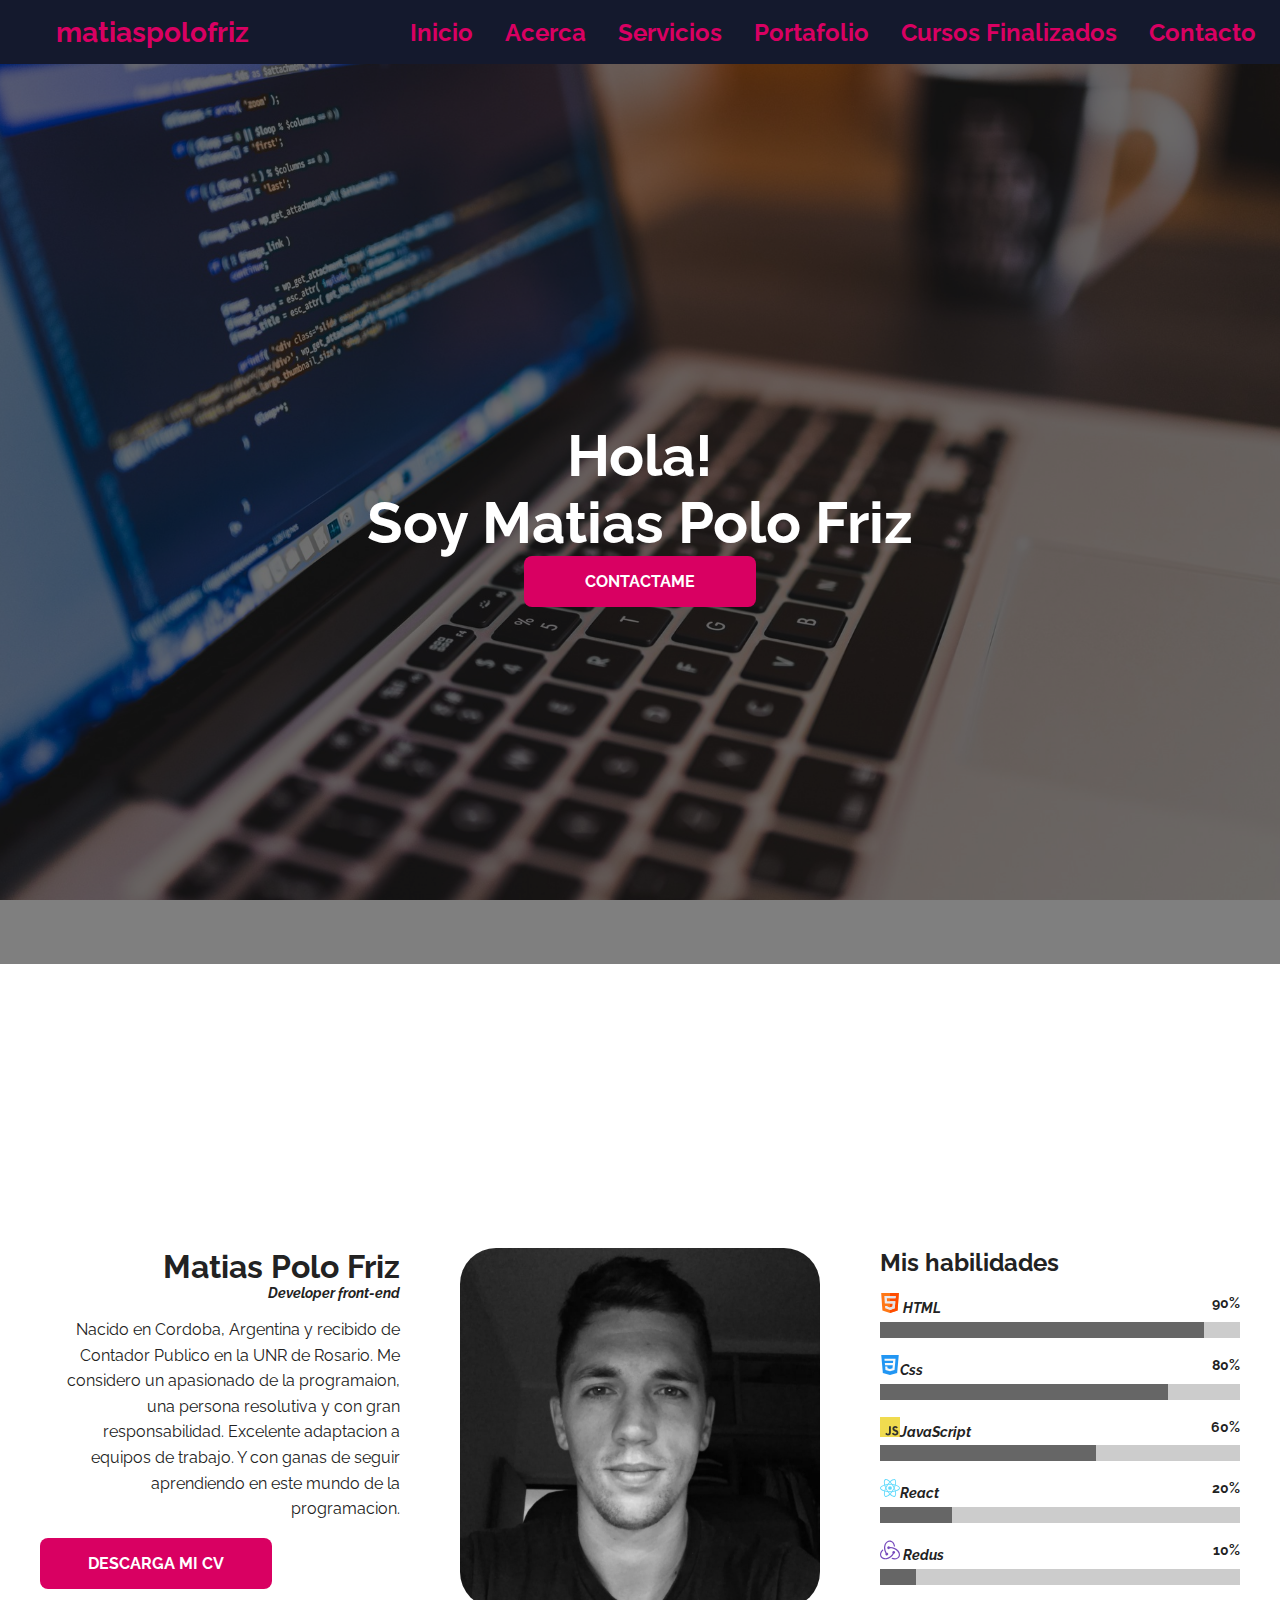
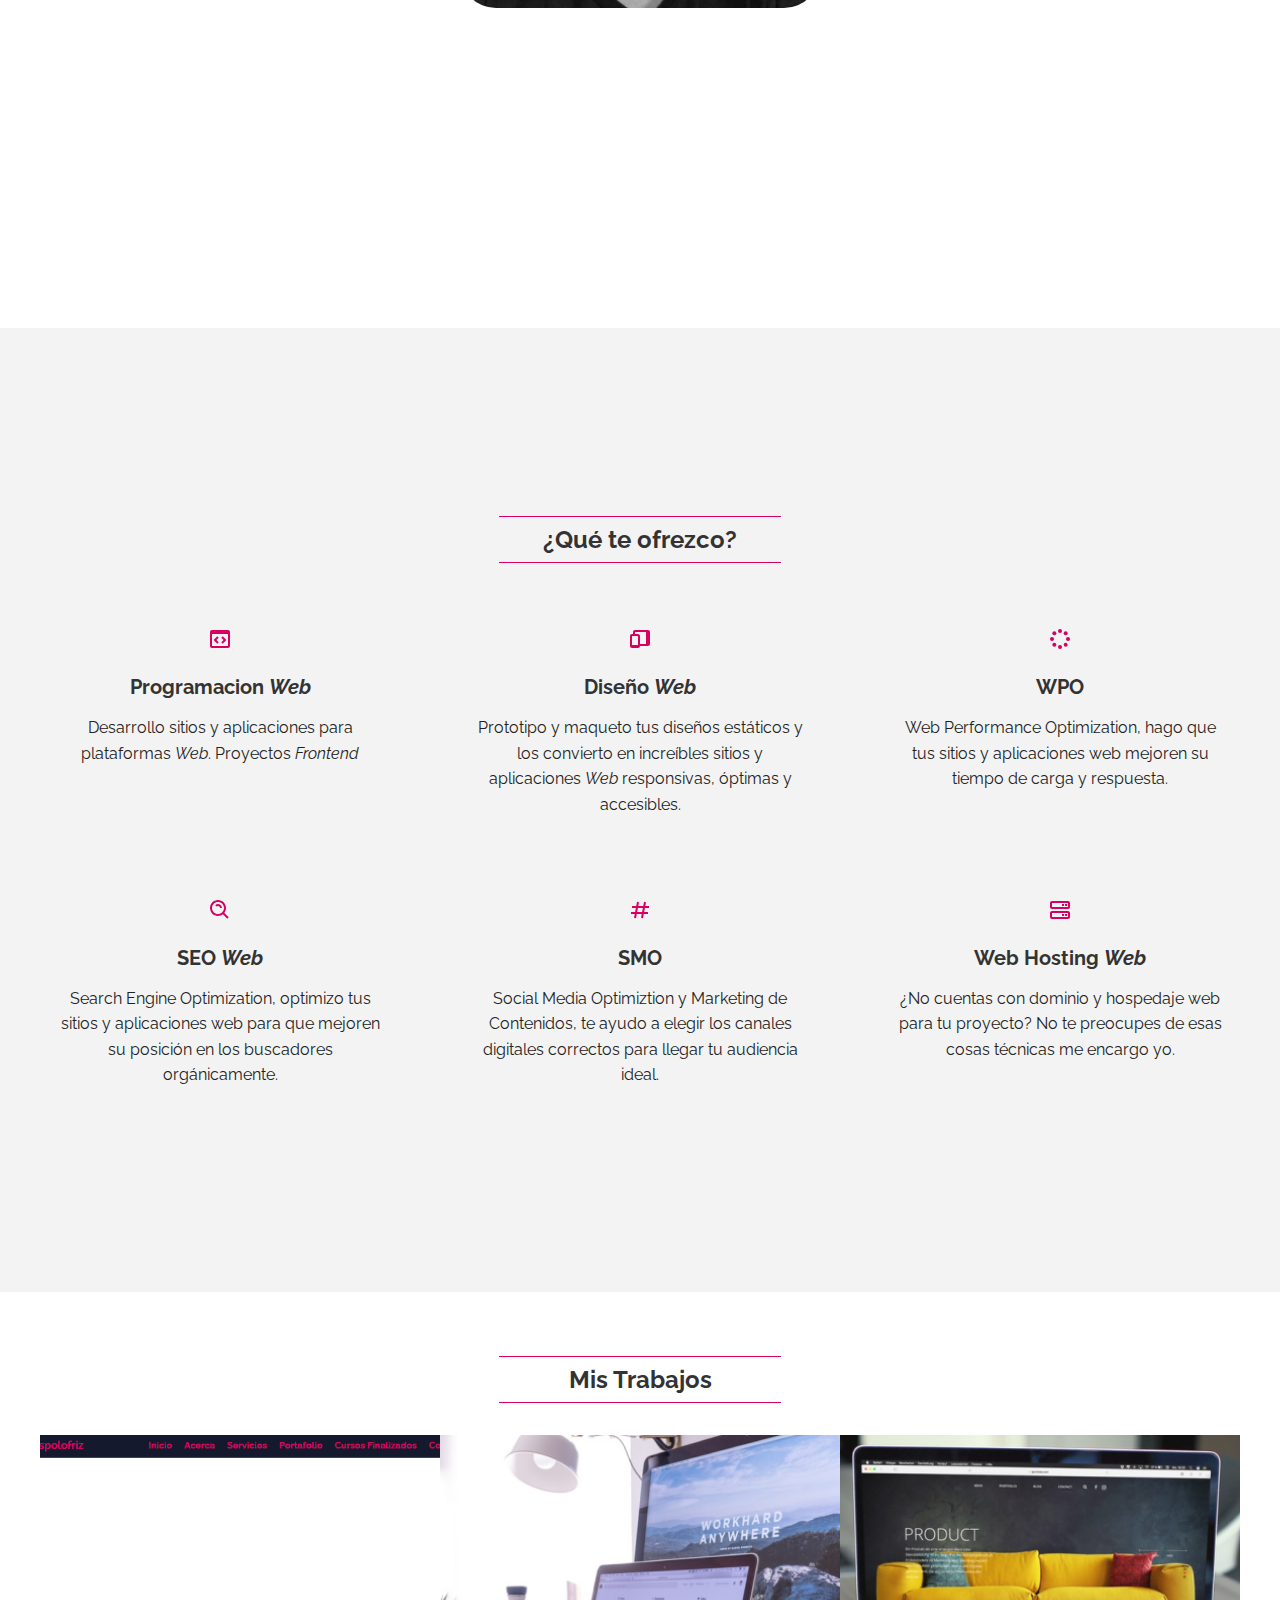
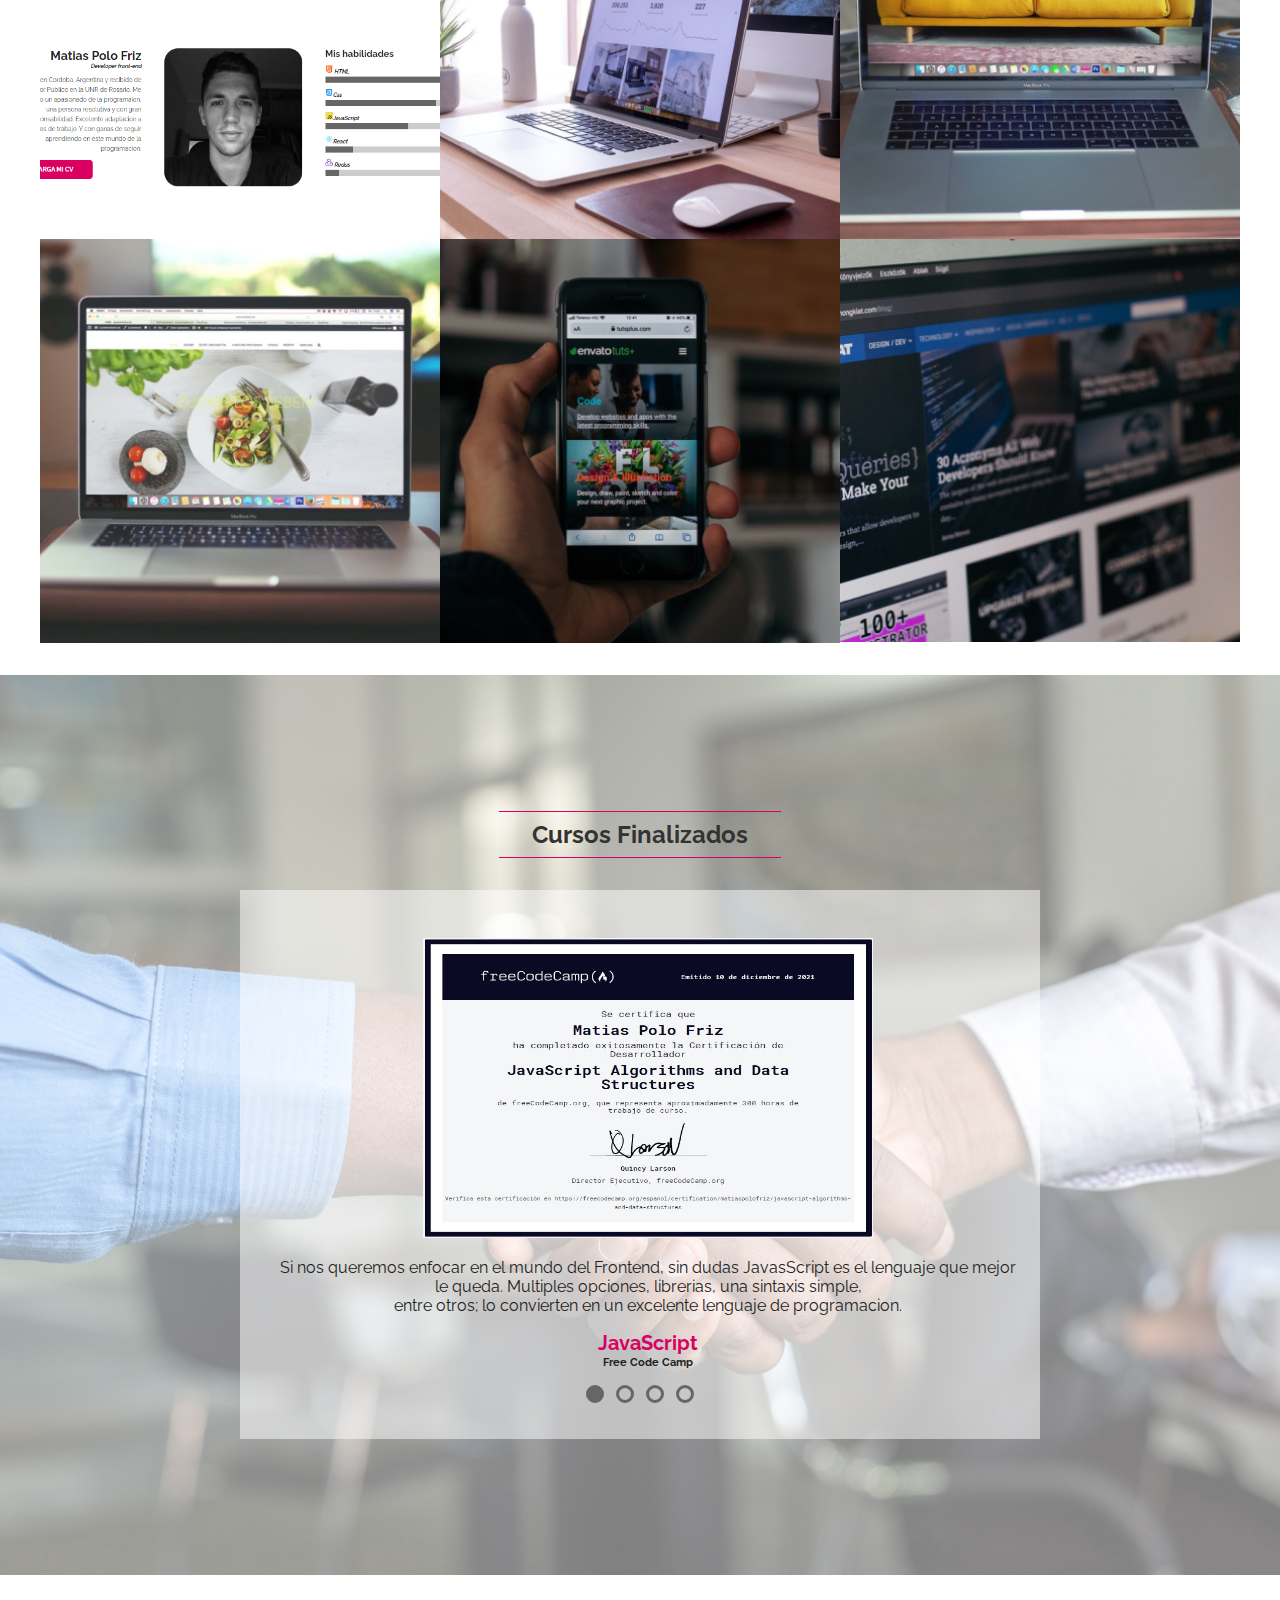
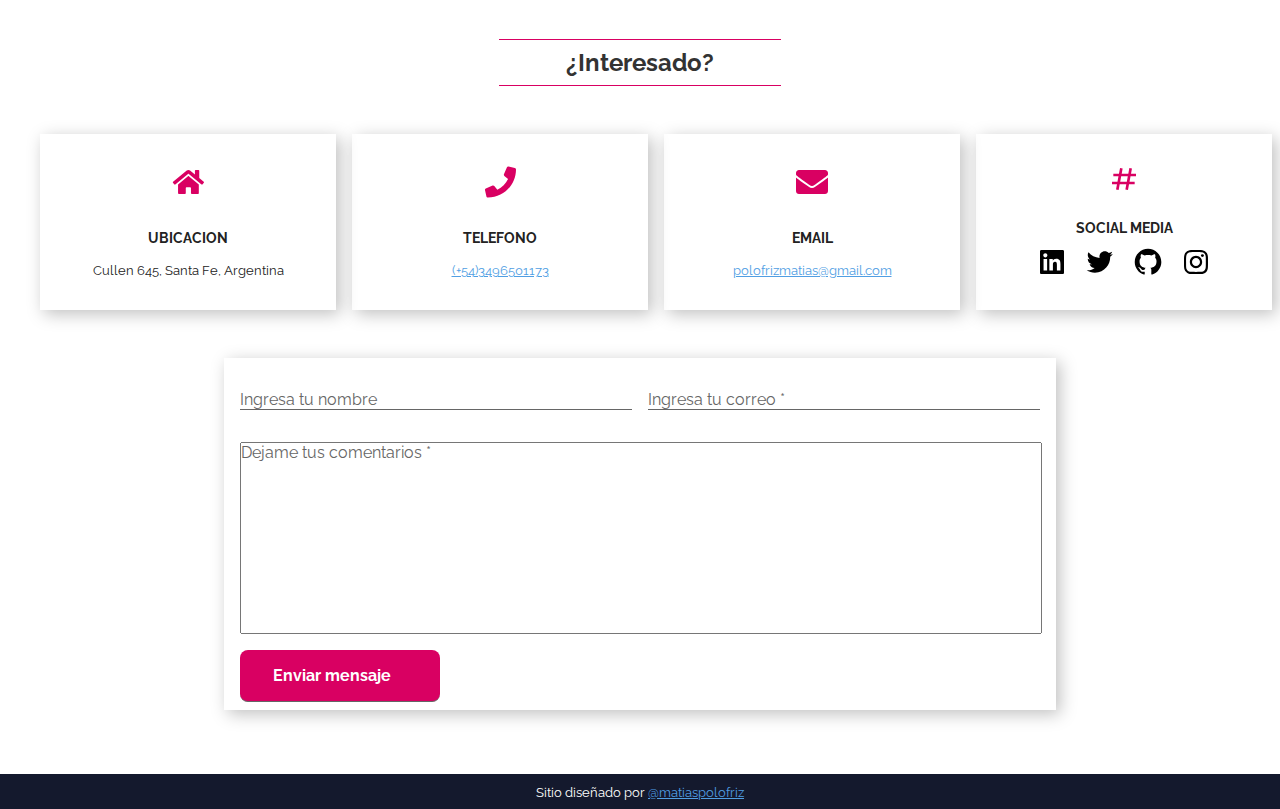
<file: Porfolio-PoloFriz/index.html>
<!DOCTYPE html>
<html lang="en">
<head>
    <meta charset="UTF-8">
    <meta http-equiv="X-UA-Compatible" content="IE=edge">
    <meta name="viewport" content="width=, initial-scale=1.0">
    <title>Document</title>
    <link rel="stylesheet" href="style.css">
    <link rel="preconnect" href="https://fonts.googleapis.com">
    <link rel="preconnect" href="https://fonts.gstatic.com" crossorigin>
    <link href="https://fonts.googleapis.com/css2?family=Raleway:wght@400;700&display=swap" rel="stylesheet">

    <title> Portafolio CV - Polo Friz Matias</title>
    <meta name="description" content="Bienvenidos a mi Portafolio Profesional, soy Matias Polo Friz, Desarrollador Web">
    <link rel="canonical" href="https://matiaspolofriz.github.io/proyecto-1/proyecto-1">
    <link rel="favicon" href="https://matiaspolofriz.github.io/proyecto-1/proyecto-1/assets/favicon.png">
    <link rel="apple-touch-icon" href="https://matiaspolofriz.github.io/proyecto-1/proyecto-1/assets/favicon.png">
    <meta name="theme-color" content="#d90062"> <!-- cambia el color de la barrra de chrome -->

    <meta name="twitter:card" content="summary"> <!-- Exclusiva de Tw -->
    <meta property="og:type" content="website">

    <!-- Tw, Insta, Face -->
    <meta property="og:title" name="twitter:title" content="Portafolio CV - Polo Friz Matias">
    <meta property="og:image" name="twitter:image" content="https://matiaspolofriz.github.io/proyecto-1/proyecto-1/assets/hero-image-home.jpg">
    <meta property="og:url" name="twitter:url" content="https://matiaspolofriz.github.io/proyecto-1/proyecto-1">
    <meta property="og:description" name="twitter:description" content="Bienvenidos a mi Portafolio Profesiona, soy Matias Polo Friz, Desarrollador Web">

</head>



<body>
    <header class="header">
        <section class="container">
            <div class="logo">
                <a href="index.html">matiaspolofriz</a>
            </div>
            <button class="menu-btn">
                <svg xmlns="http://www.w3.org/2000/svg" width="24" height="24" viewBox="0 0 24 24"><path d="M4 6H20V8H4zM4 11H20V13H4zM4 16H20V18H4z"/>
                </svg>
                
                <svg class="none" xmlns="http://www.w3.org/2000/svg" width="24" height="24" viewBox="0 0 24 24"><path d="M16.192 6.344L11.949 10.586 7.707 6.344 6.293 7.758 10.535 12 6.293 16.242 7.707 17.656 11.949 13.414 16.192 17.656 17.606 16.242 13.364 12 17.606 7.758z"/>
                </svg>
            </button>
            <nav class="menu">
                <a href="#inicio">Inicio</a>
                <a href="#acerca">Acerca</a>
                <a href="#servicios">Servicios</a>
                <a href="#portafolio">Portafolio</a>
                <a href="#testimonios">Cursos Finalizados</a>
                <a href="#contacto">Contacto</a>
            </nav>
        </section>
    </header>

<!-- Pantalla principal / fondo pantalla -->
    <section id="inicio" class="home">
        <article class="hero-image" style="--hero-image:url('assets/PC-sola.jpg'); --hero-attachment: fixed;"> <!-- fixed para que haga scroll de arriba a abajo, img fija -->
            <aside class="hero-image-opacity" style="--hero-opacity-color:var(--black-alpha-color);">
                <div class="hero-image-content">
                    <h2 class="hero-image-title" style="--hero-text-color:var(--white-color);">Hola! <br>Soy Matias Polo Friz
                    </h2>
                    <a href="#contacto" class="btn">CONTACTAME</a>
                </div>
            </aside>
        </article>
    </section>

<!-- Acerca -->
    <section id="acerca" class="about section container full-lg-screen">
        <article class="text-left text-lg-right"> <!-- Nombre -->        <!--  text a la derecha -->
            <aside class="text-center text-lg-right"> <!--  text a la derecha -->
                <h1>Matias Polo Friz</h1>
                <h5><i>Developer front-end</i></h5>
                <p>
                    Nacido en Cordoba, Argentina y recibido 
                    de Contador Publico en la UNR de Rosario. Me considero un apasionado de la programaion, una persona resolutiva y con gran responsabilidad. Excelente adaptacion a equipos de trabajo. Y con ganas de seguir aprendiendo en este mundo de la programacion.
                </p>
                <div class="text-center text-lg-left"> <!--  boton a la izq -->
                    <a class="btn" href="assets/CV-Polo.pdf" target="_blank" rel="noopener">DESCARGA MI CV</a>
                </div>
            </aside>
        </article> 

        <article> <!-- Foto perfil -->
            <img class="gray-scale" src="assets/foto-Polo.jpeg" alt="matiaspolofriz">
        </article> 

        <article> <!-- Habilidades -->
            <h2 class="text-center text-lg-left">Mis habilidades</h2> <!--  titulo a la izq -->

            <div class="progress"> <!-- Habilidad 1 -->
                    <p>
                        <b><img class="iconos" src="assets/icono-html.svg" alt="HTML"> <i>HTML</i></b>
                        <b>90%</b>
                    </p>

                <progress value="90" min="0" max="100">
                </progress>
               
            </div> 

            <div class="progress"> <!-- Habilidad 2 -->
                <p>
                    <b><img class="iconos" src="assets/icono-css.svg" alt="CSS"><i>Css</i></b>
                    <b>80%</b>
                </p>

                <progress value="80" min="0" max="100">
                </progress>
            </div> 

            <div class="progress"> <!-- Habilidad 3 -->
                <p>
                    <b><img class="iconos" src="assets/icono-js.svg" alt="JavasScript"><i>JavaScript</i></b>
                    <b>60%</b>
                </p>

                <progress value="60" min="0" max="100">
                </progress>
            </div> 

            <div class="progress"> <!-- Habilidad 4 -->
                <p>
                    <b><img class="iconos" src="assets/icono-react.svg" alt="React"><i>React</i></b>
                    <b>20%</b>
                </p>
                <progress value="20" min="0" max="100">
                </progress>
            </div> 

            <div class="progress"> <!-- Habilidad 5 --> 
                <p>
                    <b><img class="iconos" src="assets/icono-redus.svg" alt="Redus"> <i>Redus</i></b>
                    <b>10%</b>
                </p>
                <progress value="10" min="0" max="100">
                </progress>
            </div> 

        </article> 

    </section>

<!-- Servicios -->
    <section id="servicios" class="services section bg-gray-light">
        <div class="container full-lg-screen">
            <h2 class="section-title">
                ¿Qué te ofrezco?
            </h2>
            <!-- Programacion -->
            <article class="service-card">
                <svg xmlns="http://www.w3.org/2000/svg" width="24" height="24" viewBox="0 0 24 24"><path d="M20,3H4C2.897,3,2,3.897,2,5v14c0,1.103,0.897,2,2,2h16c1.103,0,2-0.897,2-2V5C22,3.897,21.103,3,20,3z M4,19V7h16 l0.002,12H4z"/><path d="M9.293 9.293L5.586 13 9.293 16.707 10.707 15.293 8.414 13 10.707 10.707zM14.707 9.293L13.293 10.707 15.586 13 13.293 15.293 14.707 16.707 18.414 13z"/></svg>

                <h3>Programacion <i>Web</i></h3>

                <p>Desarrollo sitios y aplicaciones para plataformas <i>Web</i>. Proyectos <i>Frontend</i></p>
            </article>

            <!-- Diseño Web -->
            <article class="service-card">
                <svg xmlns="http://www.w3.org/2000/svg" width="24" height="24" viewBox="0 0 24 24"><path d="M20,3H7C5.897,3,5,3.897,5,5v2H4C2.897,7,2,7.897,2,9v10c0,1.103,0.897,2,2,2h6c1.103,0,2-0.897,2-2h8c1.103,0,2-0.897,2-2 V5C22,3.897,21.103,3,20,3z M6,9h4l-0.003,9H4V9H6z M12,17V9c0-1.103-0.897-2-2-2H7V5h11v12H12z"/></svg>

                <h3>Diseño <i>Web</i></h3>

                <p>Prototipo y maqueto tus diseños estáticos y los convierto en increíbles sitios y aplicaciones <i>Web</i> responsivas, óptimas y accesibles.</p>
            </article>

            <!-- WPO -->
            <article class="service-card">
                <svg xmlns="http://www.w3.org/2000/svg" width="24" height="24" viewBox="0 0 24 24"><circle cx="12" cy="20" r="2"/><circle cx="12" cy="4" r="2"/><circle cx="6.343" cy="17.657" r="2"/><circle cx="17.657" cy="6.343" r="2"/><circle cx="4" cy="12" r="2.001"/><circle cx="20" cy="12" r="2"/><circle cx="6.343" cy="6.344" r="2"/><circle cx="17.657" cy="17.658" r="2"/></svg>

                <h3>WPO</h3>

                <p>Web Performance Optimization, hago que tus sitios y aplicaciones web mejoren su tiempo de carga y respuesta.</p>
            </article>

            <!-- SEO -->
            <article class="service-card">
                <svg xmlns="http://www.w3.org/2000/svg" width="24" height="24" viewBox="0 0 24 24"><path d="M10,18c1.846,0,3.543-0.635,4.897-1.688l4.396,4.396l1.414-1.414l-4.396-4.396C17.365,13.543,18,11.846,18,10 c0-4.411-3.589-8-8-8s-8,3.589-8,8S5.589,18,10,18z M10,4c3.309,0,6,2.691,6,6s-2.691,6-6,6s-6-2.691-6-6S6.691,4,10,4z"/><path d="M11.412,8.586C11.791,8.966,12,9.468,12,10h2c0-1.065-0.416-2.069-1.174-2.828c-1.514-1.512-4.139-1.512-5.652,0 l1.412,1.416C9.346,7.83,10.656,7.832,11.412,8.586z"/></svg>

                <h3>SEO <i>Web</i></h3>

                <p>Search Engine Optimization, optimizo tus sitios y aplicaciones web para que mejoren su posición en los buscadores orgánicamente.</p>
            </article>

            <!-- SMO -->
            <article class="service-card">
                <svg xmlns="http://www.w3.org/2000/svg" width="24" height="24" viewBox="0 0 24 24"><path d="M16.018,3.815L15.232,8h-4.966l0.716-3.815L9.018,3.815L8.232,8H4v2h3.857l-0.751,4H3v2h3.731l-0.714,3.805l1.965,0.369 L8.766,16h4.966l-0.714,3.805l1.965,0.369L15.766,16H20v-2h-3.859l0.751-4H21V8h-3.733l0.716-3.815L16.018,3.815z M14.106,14H9.141 l0.751-4h4.966L14.106,14z"/></svg>

                <h3>SMO</h3>

                <p>Social Media Optimiztion y Marketing de Contenidos, te ayudo a elegir los canales digitales correctos para llegar tu audiencia ideal.</p>
            </article>

            <!-- Web hosting -->
            <article class="service-card">
                <svg xmlns="http://www.w3.org/2000/svg" width="24" height="24" viewBox="0 0 24 24"><path fill="none" d="M4 15v4h16.002L20 15H4zM16 18h-2v-2h2V18zM19 18h-2v-2h2V18zM4 5v4h16.002L20 5H4zM16 8h-2V6h2V8zM19 8h-2V6h2V8z"/><path d="M20 3H4C2.897 3 2 3.897 2 5v4c0 1.103.897 2 2 2h16c1.103 0 2-.897 2-2V5C22 3.897 21.103 3 20 3zM4 9V5h16l.002 4H4zM20 13H4c-1.103 0-2 .897-2 2v4c0 1.103.897 2 2 2h16c1.103 0 2-.897 2-2v-4C22 13.897 21.103 13 20 13zM4 19v-4h16l.002 4H4z"/><path d="M17 6H19V8H17zM14 6H16V8H14zM17 16H19V18H17zM14 16H16V18H14z"/></svg>

                <h3>Web Hosting <i>Web</i></h3>

                <p>¿No cuentas con dominio y hospedaje web para tu proyecto? No te preocupes de esas cosas técnicas me encargo yo.</p>
            </article>
        </div>
    </section>

<!-- Portafolio -->
    <section id="portafolio" class="portfolio section">
        <div class="container">
            
            <h2 class="section-title">Mis Trabajos</h2>

            <!-- Proyecto 1 -->
            <a href="#trabajo-1" class="portfolio-card">
                <img src="assets/proyecto-1.PNG" alt="Trabajo 1">
                <aside class="portfolio-card-info">
                    <div>
                        <h3>Portfolio Personal</h3>
                        <p>Mi primer gran proyecto, realize un porfolio personal para que conozcan cuales son mis fortalezas y a su vez poder demostrar mi habilidades. Todo fue realizado con HTML y CSS para conocer mas al detalle de ambos.</p>
                    </div>
                </aside> 
            </a>
    
            <!-- Proyecto 2 -->
            <a href="#trabajo-2" class="portfolio-card">
                <img src="assets/portfolio-2.jpg" alt="Trabajo 2">
                <aside class="portfolio-card-info">
                    <div>
                        <h3>Proyecto 2</h3>
                        <p>Lorem ipsum dolor sit amet consectetur adipisicing elit. Ab sint asperiores cum facilis libero corrupti, repellendus autem nostrum sunt! Nulla velit ducimus deleniti dolorem enim natus dignissimos explicabo neque! Repellendus.</p>
                    </div>
                </aside> 
            </a>
    
            <!-- Proyecto 3 -->
            <a href="#trabajo-3" class="portfolio-card">
                <img src="assets/portfolio-3.jpg" alt="Trabajo 3">
                <aside class="portfolio-card-info">
                    <div>
                        <h3>Proyecto 3</h3>
                        <p>Lorem ipsum dolor sit amet consectetur adipisicing elit. Ab sint asperiores cum facilis libero corrupti, repellendus autem nostrum sunt! Nulla velit ducimus deleniti dolorem enim natus dignissimos explicabo neque! Repellendus.</p>
                    </div>
                </aside> 
            </a>
    
            <!-- Proyecto 4 -->
            <a href="#trabajo-4" class="portfolio-card">
                <img src="assets/portfolio-4.jpg" alt="Trabajo 4">
                <aside class="portfolio-card-info">
                    <div>
                        <h3>Proyecto 4</h3>
                        <p>Lorem ipsum dolor sit amet consectetur adipisicing elit. Ab sint asperiores cum facilis libero corrupti, repellendus autem nostrum sunt! Nulla velit ducimus deleniti dolorem enim natus dignissimos explicabo neque! Repellendus.</p>
                    </div>
                </aside> 
            </a>
    
            <!-- Proyecto 5 -->
            <a href="#trabajo-5" class="portfolio-card">
                <img src="assets/portfolio-5.jpg" alt="Trabajo 5">
                <aside class="portfolio-card-info">
                    <div>
                        <h3>Proyecto 5</h3>
                        <p>Lorem ipsum dolor sit amet consectetur adipisicing elit. Ab sint asperiores cum facilis libero corrupti, repellendus autem nostrum sunt! Nulla velit ducimus deleniti dolorem enim natus dignissimos explicabo neque! Repellendus.</p>
                    </div>
                </aside> 
            </a>
    
            <!-- Proyecto 6 -->
            <a href="#trabajo-6" class="portfolio-card">
                <img src="assets/portfolio-6.jpg" alt="Trabajo 6">
                <aside class="portfolio-card-info">
                    <div>
                        <h3>Proyecto 6</h3>
                        <p>Lorem ipsum dolor sit amet consectetur adipisicing elit. Ab sint asperiores cum facilis libero corrupti, repellendus autem nostrum sunt! Nulla velit ducimus deleniti dolorem enim natus dignissimos explicabo neque! Repellendus.</p>
                    </div>
                </aside> 
            </a>
        
        </div>
    </section>

            <article class="modal" id="trabajo-1">
                <div class="modal-content">
                    <a href="#cerrar" class="modal-close">
                        <svg xmlns="http://www.w3.org/2000/svg" width="24" height="24" viewBox="0 0 24 24"><path d="M12,2C6.486,2,2,6.486,2,12s4.486,10,10,10s10-4.486,10-10S17.514,2,12,2z M16.207,14.793l-1.414,1.414L12,13.414 l-2.793,2.793l-1.414-1.414L10.586,12L7.793,9.207l1.414-1.414L12,10.586l2.793-2.793l1.414,1.414L13.414,12L16.207,14.793z"/></svg></a>
                        <article class="portfolio-modal">
                            <img class="img-proyecto" src="assets/proyecto-1b.PNG" alt="trabajo 1">
                            <div class="portfolio-info">
                                <h3>Porfolio Personal</h3>
                                <p>Mi primer gran proyecto, realize un porfolio personal para que conozcan cuales son mis fortalezas y a su vez poder demostrar mi habilidades. Todo fue realizado con HTML y CSS para conocer mas al detalle de ambos.
                                </p>
                                <aside class="portfolio-details">
                                    <small><b>CLIENTE</b></small>
                                    <small>Nombre del cliente</small>
                                    <small><b>FINALIZADO</b></small>
                                    <small>07/04/22</small>
                                    <small><b>LENGUAJES</b></small>
                                    <small>HTML, CSS, JS</small>
                                    <small><b>ENLACE</b></small>
                                    <small><a href="https://matiaspolofriz.github.io/proyecto-1/proyecto-1" target="_blank" rel="noopener">https://matiaspolofriz.github.io/proyecto-1/proyecto-1</a></small>
                                </aside>
                            </div>
                        </article>
                </div>
            </article>

            <article class="modal" id="trabajo-2">
                <div class="modal-content">
                    <a href="#cerrar" class="modal-close">
                        <svg xmlns="http://www.w3.org/2000/svg" width="24" height="24" viewBox="0 0 24 24"><path d="M12,2C6.486,2,2,6.486,2,12s4.486,10,10,10s10-4.486,10-10S17.514,2,12,2z M16.207,14.793l-1.414,1.414L12,13.414 l-2.793,2.793l-1.414-1.414L10.586,12L7.793,9.207l1.414-1.414L12,10.586l2.793-2.793l1.414,1.414L13.414,12L16.207,14.793z"/></svg></a>
                        <article class="portfolio-modal">
                            <img src="assets/portfolio-2.jpg" alt="trabajo 2">
                            <div class="portfolio-info">
                                <h3>NOMBRE DEL PROYECTO 2</h3>
                                <p>Lorem ipsum dolor sit amet, consectetur adipisicing elit. Laborum asperiores modi vitae laudantium facere, nostrum vel beatae expedita veritatis. Inventore nobis commodi dolorum voluptas, recusandae error voluptate in cupiditate sit.
                                </p>
                                <aside class="portfolio-details">
                                    <small><b>CLIENTE</b></small>
                                    <small>Nombre del cliente</small>
                                    <small><b>FECHA</b></small>
                                    <small>05/04/22</small>
                                    <small><b>TIPO</b></small>
                                    <small>diseño Web</small>
                                    <small><b>ENLACE</b></small>
                                    <small><a href="https://proyecto.com" target="_blank" rel="noopener">https://laURLdelproyecto.com</a></small>
                                </aside>
                            </div>
                        </article>
                </div>
            </article>

            <article class="modal" id="trabajo-3">
                <div class="modal-content">
                    <a href="#cerrar" class="modal-close">
                        <svg xmlns="http://www.w3.org/2000/svg" width="24" height="24" viewBox="0 0 24 24"><path d="M12,2C6.486,2,2,6.486,2,12s4.486,10,10,10s10-4.486,10-10S17.514,2,12,2z M16.207,14.793l-1.414,1.414L12,13.414 l-2.793,2.793l-1.414-1.414L10.586,12L7.793,9.207l1.414-1.414L12,10.586l2.793-2.793l1.414,1.414L13.414,12L16.207,14.793z"/></svg></a>
                        <article class="portfolio-modal">
                            <img src="assets/portfolio-3.jpg" alt="trabajo 3">
                            <div class="portfolio-info">
                                <h3>NOMBRE DEL PROYECTO 3</h3>
                                <p>Lorem ipsum dolor sit amet, consectetur adipisicing elit. Laborum asperiores modi vitae laudantium facere, nostrum vel beatae expedita veritatis. Inventore nobis commodi dolorum voluptas, recusandae error voluptate in cupiditate sit.
                                </p>
                                <aside class="portfolio-details">
                                    <small><b>CLIENTE</b></small>
                                    <small>Nombre del cliente</small>
                                    <small><b>FECHA</b></small>
                                    <small>05/04/22</small>
                                    <small><b>TIPO</b></small>
                                    <small>diseño Web</small>
                                    <small><b>ENLACE</b></small>
                                    <small><a href="https://proyecto.com" target="_blank" rel="noopener">https://laURLdelproyecto.com</a></small>
                                </aside>
                            </div>
                        </article>
                </div>
            </article>

            <article class="modal" id="trabajo-4">
                <div class="modal-content">
                    <a href="#cerrar" class="modal-close">
                        <svg xmlns="http://www.w3.org/2000/svg" width="24" height="24" viewBox="0 0 24 24"><path d="M12,2C6.486,2,2,6.486,2,12s4.486,10,10,10s10-4.486,10-10S17.514,2,12,2z M16.207,14.793l-1.414,1.414L12,13.414 l-2.793,2.793l-1.414-1.414L10.586,12L7.793,9.207l1.414-1.414L12,10.586l2.793-2.793l1.414,1.414L13.414,12L16.207,14.793z"/></svg></a>
                        <article class="portfolio-modal">
                            <img src="assets/portfolio-4.jpg" alt="trabajo 4">
                            <div class="portfolio-info">
                                <h3>NOMBRE DEL PROYECTO 4</h3>
                                <p>Lorem ipsum dolor sit amet, consectetur adipisicing elit. Laborum asperiores modi vitae laudantium facere, nostrum vel beatae expedita veritatis. Inventore nobis commodi dolorum voluptas, recusandae error voluptate in cupiditate sit.
                                </p>
                                <aside class="porfolio-details">
                                    <small><b>CLIENTE</b></small>
                                    <small>Nombre del cliente</small>
                                    <small><b>FECHA</b></small>
                                    <small>05/04/22</small>
                                    <small><b>TIPO</b></small>
                                    <small>diseño Web</small>
                                    <small><b>ENLACE</b></small>
                                    <small><a href="https://proyecto.com" target="_blank" rel="noopener">https://laURLdelproyecto.com</a></small>
                                </aside>
                            </div>
                        </article>
                </div>
            </article>

            <article class="modal" id="trabajo-5">
                <div class="modal-content">
                    <a href="#cerrar" class="modal-close">
                        <svg xmlns="http://www.w3.org/2000/svg" width="24" height="24" viewBox="0 0 24 24"><path d="M12,2C6.486,2,2,6.486,2,12s4.486,10,10,10s10-4.486,10-10S17.514,2,12,2z M16.207,14.793l-1.414,1.414L12,13.414 l-2.793,2.793l-1.414-1.414L10.586,12L7.793,9.207l1.414-1.414L12,10.586l2.793-2.793l1.414,1.414L13.414,12L16.207,14.793z"/></svg></a>
                        <article class="portfolio-modal">
                            <img src="assets/portfolio-5.jpg" alt="trabajo 5">
                            <div class="portfolio-info">
                                <h3>NOMBRE DEL PROYECTO 5</h3>
                                <p>Lorem ipsum dolor sit amet, consectetur adipisicing elit. Laborum asperiores modi vitae laudantium facere, nostrum vel beatae expedita veritatis. Inventore nobis commodi dolorum voluptas, recusandae error voluptate in cupiditate sit.
                                </p>
                                <aside class="portfolio-details">
                                    <small><b>CLIENTE</b></small>
                                    <small>Nombre del cliente</small>
                                    <small><b>FECHA</b></small>
                                    <small>05/04/22</small>
                                    <small><b>TIPO</b></small>
                                    <small>diseño Web</small>
                                    <small><b>ENLACE</b></small>
                                    <small><a href="https://proyecto.com" target="_blank" rel="noopener">https://laURLdelproyecto.com</a></small>
                                </aside>
                            </div>
                        </article>
                </div>
            </article>

            <article class="modal" id="trabajo-6">
                <div class="modal-content">
                    <a href="#cerrar" class="modal-close">
                        <svg xmlns="http://www.w3.org/2000/svg" width="24" height="24" viewBox="0 0 24 24"><path d="M12,2C6.486,2,2,6.486,2,12s4.486,10,10,10s10-4.486,10-10S17.514,2,12,2z M16.207,14.793l-1.414,1.414L12,13.414 l-2.793,2.793l-1.414-1.414L10.586,12L7.793,9.207l1.414-1.414L12,10.586l2.793-2.793l1.414,1.414L13.414,12L16.207,14.793z"/></svg></a>
                        <article class="portfolio-modal">
                            <img src="assets/portfolio-6.jpg" alt="trabajo 6">
                            <div class="portfolio-info">
                                <h3>NOMBRE DEL PROYECTO 6</h3>
                                <p>Lorem ipsum dolor sit amet, consectetur adipisicing elit. Laborum asperiores modi vitae laudantium facere, nostrum vel beatae expedita veritatis. Inventore nobis commodi dolorum voluptas, recusandae error voluptate in cupiditate sit.
                                </p>
                                <aside class="portfolio-details">
                                    <small><b>CLIENTE</b></small>
                                    <small>Nombre del cliente</small>
                                    <small><b>FECHA</b></small>
                                    <small>05/04/22</small>
                                    <small><b>TIPO</b></small>
                                    <small>diseño Web</small>
                                    <small><b>ENLACE</b></small>
                                    <small><a href="https://proyecto.com" target="_blank" rel="noopener">https://laURLdelproyecto.com</a></small>
                                </aside>
                            </div>
                        </article>
                </div>
            </article>
 
<!-- Cursos Finalizados -->
    <section id="testimonios" class="testimonials">
        <article class="hero-image full-lg-screen" style="--hero-image:url('assets/hero-image-customers.jpg'); --hero-attachment: scroll;"> <!-- fixed para que haga scroll de arriba a abajo, img fija -->
            <aside class="hero-image-opacity" style="--hero-opacity-color:var(--while-alpha-color);">
                <div class="hero-image-content">
                    <div class="container">
                        <h2 class="section-title ">Cursos Finalizados</h2>
                        <article class="carousel" style="--carousel-bg-color: var(--while-alpha-color)">
                            <input type="radio" name="slides" id="slide-1" checked>
                            <input type="radio" name="slides" id="slide-2">
                            <input type="radio" name="slides" id="slide-3">
                            <input type="radio" name="slides" id="slide-4">
                            
                                <ul class="slides">
                                    <li class="slide"><img class="avatar" src="assets/freecodecamp-js.JPG" alt="Curso 1">
                                        <blockquote>Si nos queremos enfocar en el mundo del Frontend, sin dudas JavasScript es el lenguaje que mejor le queda.  Multiples opciones, librerias, una sintaxis simple, 
                                        <br> entre otros; lo convierten en un excelente lenguaje de programacion.</blockquote>
                                        <h3 class="text-first-color">JavaScript</h3>
                                        <h6>Free Code Camp</h6>  <!-- Curso 1 -->
                                    </li>
                                    <li class="slide"><img class="avatar" src="assets/EDteam-programacion desde cero.jfif" alt="Curso 2">
                                        <blockquote>Desarrollamos las bases de la programacion, con aspectos generales, para luego entender como realizar la sintaxis de cualquier lenguaje de programacion.</blockquote>
                                        <h3 class="text-first-color">Programacion desde cero</h3>
                                        <h6>ED Team</h6>  <!-- Curso 2 -->
                                    </li>
                                    <li class="slide"><img class="avatar" src="assets/freecodecamp-responsive web desing.jfif" alt="Cliente 3">
                                        <blockquote>Diseño Web, muy importante para plasmar de la mejor manera la idea de un cliente, de forma responsiva para adaptarse a cualquier dispositivo.</blockquote>
                                        <h3 class="text-first-color">Responsive Web Desing</h3>
                                        <h6>Free Code Camp</h6>  <!-- Curso 3 -->
                                    </li>
                                    <li class="slide"><img class="avatar" src="assets/EDteam-react.png" alt="Cliente 4">
                                        <blockquote>Curso finalizado de React, a mi entender la bibloteca mas completa y mas usada en el mundo del Frontend, para darle mejor utilidad al lenguaje de JavaScript.</blockquote>
                                        <h3 class="text-first-color">React</h3>
                                        <h6>ED Team</h6>  <!-- Curso 4 -->
                                    </li>
                                </ul>

                                <aside class="slides-nav">
                                    <label for="slide-1" id="dot-1"></label>
                                    <label for="slide-2" id="dot-2"></label>
                                    <label for="slide-3" id="dot-3"></label>
                                    <label for="slide-4" id="dot-4"></label>
                                </aside>
                        </article>
                    </div>
                </div>
            </aside>
        </article>
    </section>

<!-- Contacto -->
    <section id="contacto" class="contact section">
        <div class="container">
            <h2 class="section-title">¿Interesado?</h2>

            <article class="contact-cards">

                <!-- Ubicacion -->
                <aside class="contact-card box-shadow-1">
                    <svg width="37" height="28" viewBox="0 0 37 28" fill="none" xmlns="http://www.w3.org/2000/svg">
                        <path d="M18.5 7.3125L7 16.8125V27C7 27.5625 7.4375 28 8 28H15C15.5 28 15.9375 27.5625 15.9375 27V21C15.9375 20.5 16.4375 20 16.9375 20H20.9375C21.5 20 21.9375 20.5 21.9375 21V27C21.9375 27.5625 22.4375 28 22.9375 28H30C30.5 28 31 27.5625 31 27V16.75L19.4375 7.3125C19.3125 7.1875 19.125 7.125 19 7.125C18.8125 7.125 18.625 7.1875 18.5 7.3125ZM36.6875 13.75L31.5 9.4375V0.8125C31.5 0.375 31.125 0.0625 30.75 0.0625H27.25C26.8125 0.0625 26.5 0.375 26.5 0.8125V5.3125L20.875 0.6875C20.375 0.3125 19.6875 0.0625 19 0.0625C18.25 0.0625 17.5625 0.3125 17.0625 0.6875L1.25 13.75C1.0625 13.875 0.9375 14.125 0.9375 14.3125C0.9375 14.5 1.0625 14.6875 1.125 14.8125L2.75 16.75C2.875 16.9375 3.0625 17 3.3125 17C3.5 17 3.6875 16.9375 3.8125 16.8125L18.5 4.75C18.625 4.625 18.8125 4.5625 19 4.5625C19.125 4.5625 19.3125 4.625 19.4375 4.75L34.125 16.8125C34.25 16.9375 34.4375 17 34.625 17C34.875 17 35.0625 16.9375 35.1875 16.75L36.8125 14.8125C36.9375 14.6875 37 14.5 37 14.3125C37 14.125 36.875 13.875 36.6875 13.75Z" fill="#D90062"/>
                        </svg>
                    <h5>UBICACION</h5>
                    <small>Cullen 645, Santa Fe, Argentina</small>
                </aside>  

                <!-- Telefono -->
                <aside class="contact-card box-shadow-1">
                    <svg width="33" height="32" viewBox="0 0 33 32" fill="none" xmlns="http://www.w3.org/2000/svg">
                        <path d="M31.8125 1.5625L25.3125 0.0625C24.625 -0.125 23.875 0.25 23.5625 0.9375L20.5625 7.9375C20.3125 8.5625 20.5 9.25 21 9.6875L24.8125 12.8125C22.5625 17.5625 18.625 21.5625 13.75 23.875L10.625 20.0625C10.1875 19.5625 9.5 19.375 8.875 19.625L1.875 22.625C1.1875 22.9375 0.875 23.6875 1 24.375L2.5 30.875C2.6875 31.5625 3.25 32 4 32C20 32 33 19.0625 33 3C33 2.3125 32.5 1.75 31.8125 1.5625Z" fill="#D90062"/>
                        </svg>                        
                    <h5>TELEFONO</h5>
                    <small><a href="tel:3496501173">(+54)3496501173</a></small>
                </aside>

                <!-- Email -->
                <aside class="contact-card box-shadow-1">
                    <svg width="32" height="24" viewBox="0 0 32 24" fill="none" xmlns="http://www.w3.org/2000/svg">
                        <path d="M31.375 7.9375C29.9375 9.0625 28.125 10.4375 21.75 15.0625C20.5 16 18.1875 18.0625 16 18.0625C13.75 18.0625 11.5 16 10.1875 15.0625C3.8125 10.4375 2 9.0625 0.5625 7.9375C0.3125 7.75 0 7.9375 0 8.25V21C0 22.6875 1.3125 24 3 24H29C30.625 24 32 22.6875 32 21V8.25C32 7.9375 31.625 7.75 31.375 7.9375ZM16 16C17.4375 16.0625 19.5 14.1875 20.5625 13.4375C28.875 7.4375 29.5 6.875 31.375 5.375C31.75 5.125 32 4.6875 32 4.1875V3C32 1.375 30.625 0 29 0H3C1.3125 0 0 1.375 0 3V4.1875C0 4.6875 0.1875 5.125 0.5625 5.375C2.4375 6.875 3.0625 7.4375 11.375 13.4375C12.4375 14.1875 14.5 16.0625 16 16Z" fill="#D90062"/>
                        </svg>                                             
                    <h5>EMAIL</h5>
                    <small><a href="mailto:polofrizmatias@gmail">polofrizmatias@gmail.com</a></small>
                </aside>

                <!-- Social Media -->
                <aside class="contact-card box-shadow-1">
                    <svg xmlns="http://www.w3.org/2000/svg" width="24" height="24" viewBox="0 0 24 24"><path d="M16.018,3.815L15.232,8h-4.966l0.716-3.815L9.018,3.815L8.232,8H4v2h3.857l-0.751,4H3v2h3.731l-0.714,3.805l1.965,0.369 L8.766,16h4.966l-0.714,3.805l1.965,0.369L15.766,16H20v-2h-3.859l0.751-4H21V8h-3.733l0.716-3.815L16.018,3.815z M14.106,14H9.141 l0.751-4h4.966L14.106,14z"/></svg>                                            
                    <h5>SOCIAL MEDIA</h5>
                    <small class="social-media">
                      <a href="https://www.linkedin.com/in/matiaspolofriz/" target="_blank" rel="noopener">
                        <svg xmlns="http://www.w3.org/2000/svg" width="24" height="24" viewBox="0 0 24 24"><path d="M20,3H4C3.447,3,3,3.448,3,4v16c0,0.552,0.447,1,1,1h16c0.553,0,1-0.448,1-1V4C21,3.448,20.553,3,20,3z M8.339,18.337H5.667	v-8.59h2.672V18.337z M7.003,8.574c-0.856,0-1.548-0.694-1.548-1.548s0.691-1.548,1.548-1.548c0.854,0,1.548,0.693,1.548,1.548	S7.857,8.574,7.003,8.574z M18.338,18.337h-2.669V14.16c0-0.996-0.018-2.277-1.388-2.277c-1.39,0-1.601,1.086-1.601,2.207v4.248	h-2.667v-8.59h2.56v1.174h0.037c0.355-0.675,1.227-1.387,2.524-1.387c2.704,0,3.203,1.778,3.203,4.092V18.337z"/></svg>
                      </a>  

                      <a href="https://twitter.com/matiaspolofriz" target="_blank" rel="noopener">
                        <svg xmlns="http://www.w3.org/2000/svg" width="24" height="24" viewBox="0 0 24 24"><path d="M19.633,7.997c0.013,0.175,0.013,0.349,0.013,0.523c0,5.325-4.053,11.461-11.46,11.461c-2.282,0-4.402-0.661-6.186-1.809	c0.324,0.037,0.636,0.05,0.973,0.05c1.883,0,3.616-0.636,5.001-1.721c-1.771-0.037-3.255-1.197-3.767-2.793	c0.249,0.037,0.499,0.062,0.761,0.062c0.361,0,0.724-0.05,1.061-0.137c-1.847-0.374-3.23-1.995-3.23-3.953v-0.05	c0.537,0.299,1.16,0.486,1.82,0.511C3.534,9.419,2.823,8.184,2.823,6.787c0-0.748,0.199-1.434,0.548-2.032	c1.983,2.443,4.964,4.04,8.306,4.215c-0.062-0.3-0.1-0.611-0.1-0.923c0-2.22,1.796-4.028,4.028-4.028	c1.16,0,2.207,0.486,2.943,1.272c0.91-0.175,1.782-0.512,2.556-0.973c-0.299,0.935-0.936,1.721-1.771,2.22	c0.811-0.088,1.597-0.312,2.319-0.624C21.104,6.712,20.419,7.423,19.633,7.997z"/></svg>  
                      </a> 

                      <a href="https://github.com/matiaspolofriz" target="_blank" rel="noopener">
                        <svg xmlns="http://www.w3.org/2000/svg" width="24" height="24" viewBox="0 0 24 24"><path fill-rule="evenodd" clip-rule="evenodd" d="M12.026,2c-5.509,0-9.974,4.465-9.974,9.974c0,4.406,2.857,8.145,6.821,9.465	c0.499,0.09,0.679-0.217,0.679-0.481c0-0.237-0.008-0.865-0.011-1.696c-2.775,0.602-3.361-1.338-3.361-1.338	c-0.452-1.152-1.107-1.459-1.107-1.459c-0.905-0.619,0.069-0.605,0.069-0.605c1.002,0.07,1.527,1.028,1.527,1.028	c0.89,1.524,2.336,1.084,2.902,0.829c0.091-0.645,0.351-1.085,0.635-1.334c-2.214-0.251-4.542-1.107-4.542-4.93	c0-1.087,0.389-1.979,1.024-2.675c-0.101-0.253-0.446-1.268,0.099-2.64c0,0,0.837-0.269,2.742,1.021	c0.798-0.221,1.649-0.332,2.496-0.336c0.849,0.004,1.701,0.115,2.496,0.336c1.906-1.291,2.742-1.021,2.742-1.021	c0.545,1.372,0.203,2.387,0.099,2.64c0.64,0.696,1.024,1.587,1.024,2.675c0,3.833-2.33,4.675-4.552,4.922	c0.355,0.308,0.675,0.916,0.675,1.846c0,1.334-0.012,2.41-0.012,2.737c0,0.267,0.178,0.577,0.687,0.479	C19.146,20.115,22,16.379,22,11.974C22,6.465,17.535,2,12.026,2z"/></svg>  
                      </a> 

                      <a href="https://www.instagram.com/matiaspolofriz/" target="_blank" rel="noopener">
                        <svg xmlns="http://www.w3.org/2000/svg" width="24" height="24" viewBox="0 0 24 24"><path d="M11.999,7.377c-2.554,0-4.623,2.07-4.623,4.623c0,2.554,2.069,4.624,4.623,4.624c2.552,0,4.623-2.07,4.623-4.624	C16.622,9.447,14.551,7.377,11.999,7.377L11.999,7.377z M11.999,15.004c-1.659,0-3.004-1.345-3.004-3.003	c0-1.659,1.345-3.003,3.004-3.003s3.002,1.344,3.002,3.003C15.001,13.659,13.658,15.004,11.999,15.004L11.999,15.004z"/><circle cx="16.806" cy="7.207" r="1.078"/><path d="M20.533,6.111c-0.469-1.209-1.424-2.165-2.633-2.632c-0.699-0.263-1.438-0.404-2.186-0.42	c-0.963-0.042-1.268-0.054-3.71-0.054s-2.755,0-3.71,0.054C7.548,3.074,6.809,3.215,6.11,3.479C4.9,3.946,3.945,4.902,3.477,6.111	c-0.263,0.7-0.404,1.438-0.419,2.186c-0.043,0.962-0.056,1.267-0.056,3.71c0,2.442,0,2.753,0.056,3.71	c0.015,0.748,0.156,1.486,0.419,2.187c0.469,1.208,1.424,2.164,2.634,2.632c0.696,0.272,1.435,0.426,2.185,0.45	c0.963,0.042,1.268,0.055,3.71,0.055s2.755,0,3.71-0.055c0.747-0.015,1.486-0.157,2.186-0.419c1.209-0.469,2.164-1.424,2.633-2.633	c0.263-0.7,0.404-1.438,0.419-2.186c0.043-0.962,0.056-1.267,0.056-3.71s0-2.753-0.056-3.71C20.941,7.57,20.801,6.819,20.533,6.111z M19.315,15.643c-0.007,0.576-0.111,1.147-0.311,1.688c-0.305,0.787-0.926,1.409-1.712,1.711c-0.535,0.199-1.099,0.303-1.67,0.311	c-0.95,0.044-1.218,0.055-3.654,0.055c-2.438,0-2.687,0-3.655-0.055c-0.569-0.007-1.135-0.112-1.669-0.311	c-0.789-0.301-1.414-0.923-1.719-1.711c-0.196-0.534-0.302-1.099-0.311-1.669c-0.043-0.95-0.053-1.218-0.053-3.654	c0-2.437,0-2.686,0.053-3.655c0.007-0.576,0.111-1.146,0.311-1.687c0.305-0.789,0.93-1.41,1.719-1.712	c0.534-0.198,1.1-0.303,1.669-0.311c0.951-0.043,1.218-0.055,3.655-0.055c2.437,0,2.687,0,3.654,0.055	c0.571,0.007,1.135,0.112,1.67,0.311c0.786,0.303,1.407,0.925,1.712,1.712c0.196,0.534,0.302,1.099,0.311,1.669	c0.043,0.951,0.054,1.218,0.054,3.655c0,2.436,0,2.698-0.043,3.654H19.315z"/></svg> 
                      </a> 
                    </small>
                </aside>

            </article>

            <form class="contact-form box-shadow-1">
              <input type="text" name="name" placeholder="Ingresa tu nombre" title="Nombre solo acepta letras y espacios en blanco" pattern="^[A-Za-zÑñÁáÉéÍíÓóÚúÜü\s]+$" required>
            
              <input type="email" name="email" placeholder="Ingresa tu correo *" title="Email incorrecto" pattern="^[a-z0-9]+(\.[_a-z0-9]+)*@[a-z0-9-]+(\.[a-z0-9-]+)*(\.[a-z]{2,15})$" required>

              <textarea name="coment" cols="50" rows="10" placeholder="Dejame tus comentarios *" required></textarea>

              <!-- icono de enviando -->
              <div class="contact-form-loader text-center none"> 
                  <img src="assets/loader.svg" alt="Enviando...">
              </div>

              <input class="btn" type="submit" value="Enviar mensaje">

            </form>

            <article id="gracias" class="modal">
                <div class="modal-content">
                    <article class="contact-form-response">
                        <h3>¡Muchas Gracias! 
                            <br>
                        Por tus comentarios. 
                        </h3>
                        <svg xmlns="http://www.w3.org/2000/svg" width="24" height="24" viewBox="0 0 24 24"><path d="M12,18c4,0,5-4,5-4H7C7,14,8,18,12,18z"/><path d="M12,2C6.486,2,2,6.486,2,12c0,5.514,4.486,10,10,10s10-4.486,10-10C22,6.486,17.514,2,12,2z M12,20c-4.411,0-8-3.589-8-8 s3.589-8,8-8s8,3.589,8,8S16.411,20,12,20z"/><path d="M13 12l2 .012C15.012 11.55 15.194 11 16 11s.988.55 1 1h2c0-1.206-.799-3-3-3S13 10.794 13 12zM8 11c.806 0 .988.55 1 1h2c0-1.206-.799-3-3-3s-3 1.794-3 3l2 .012C7.012 11.55 7.194 11 8 11z"/></svg>

                    </article>
                </div>
            </article>
        </div>
    </section>

<!-- Footer -->    
    <footer class="footer">
        <small>Sitio diseñado por <a href="https://matiaspolofriz.com" target="_blank" rel="noopener">@matiaspolofriz</a></small>
    </footer>

    <script src="script.js"></script>
</body>
</html>
</file>
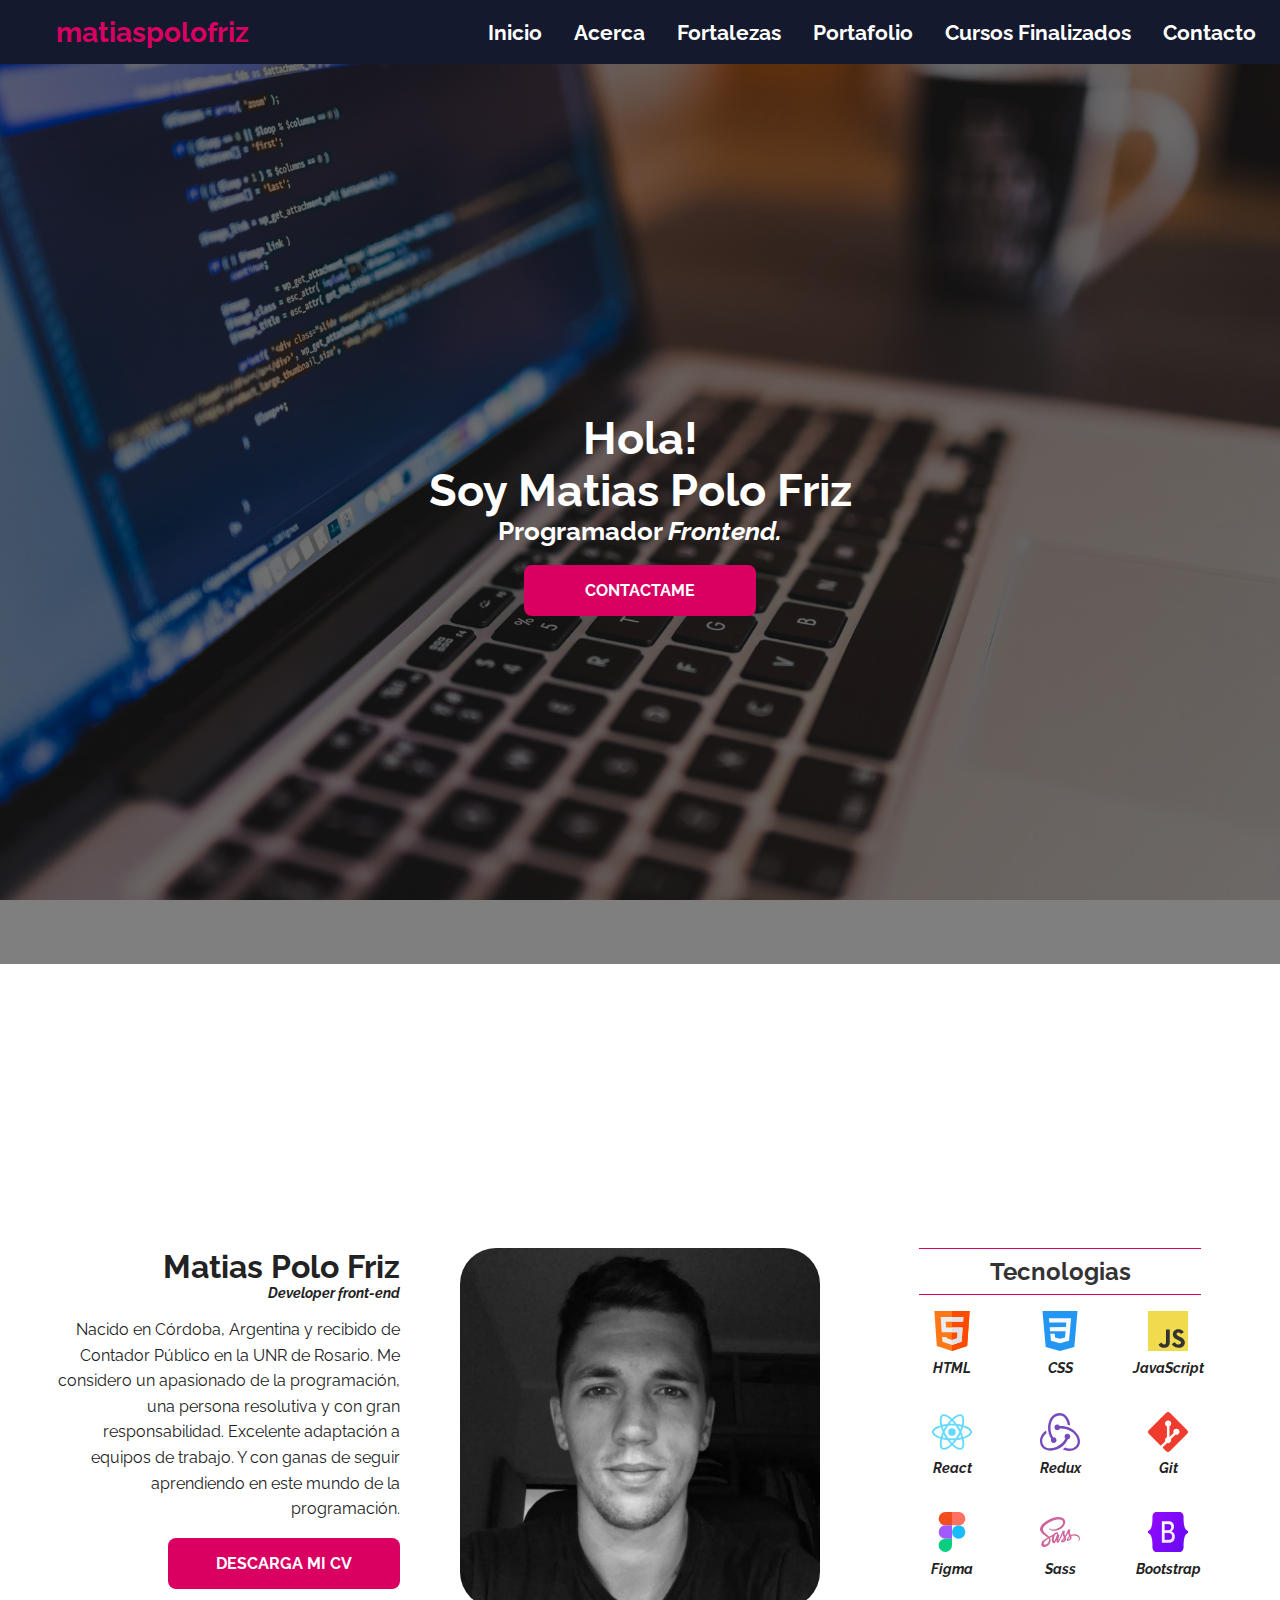
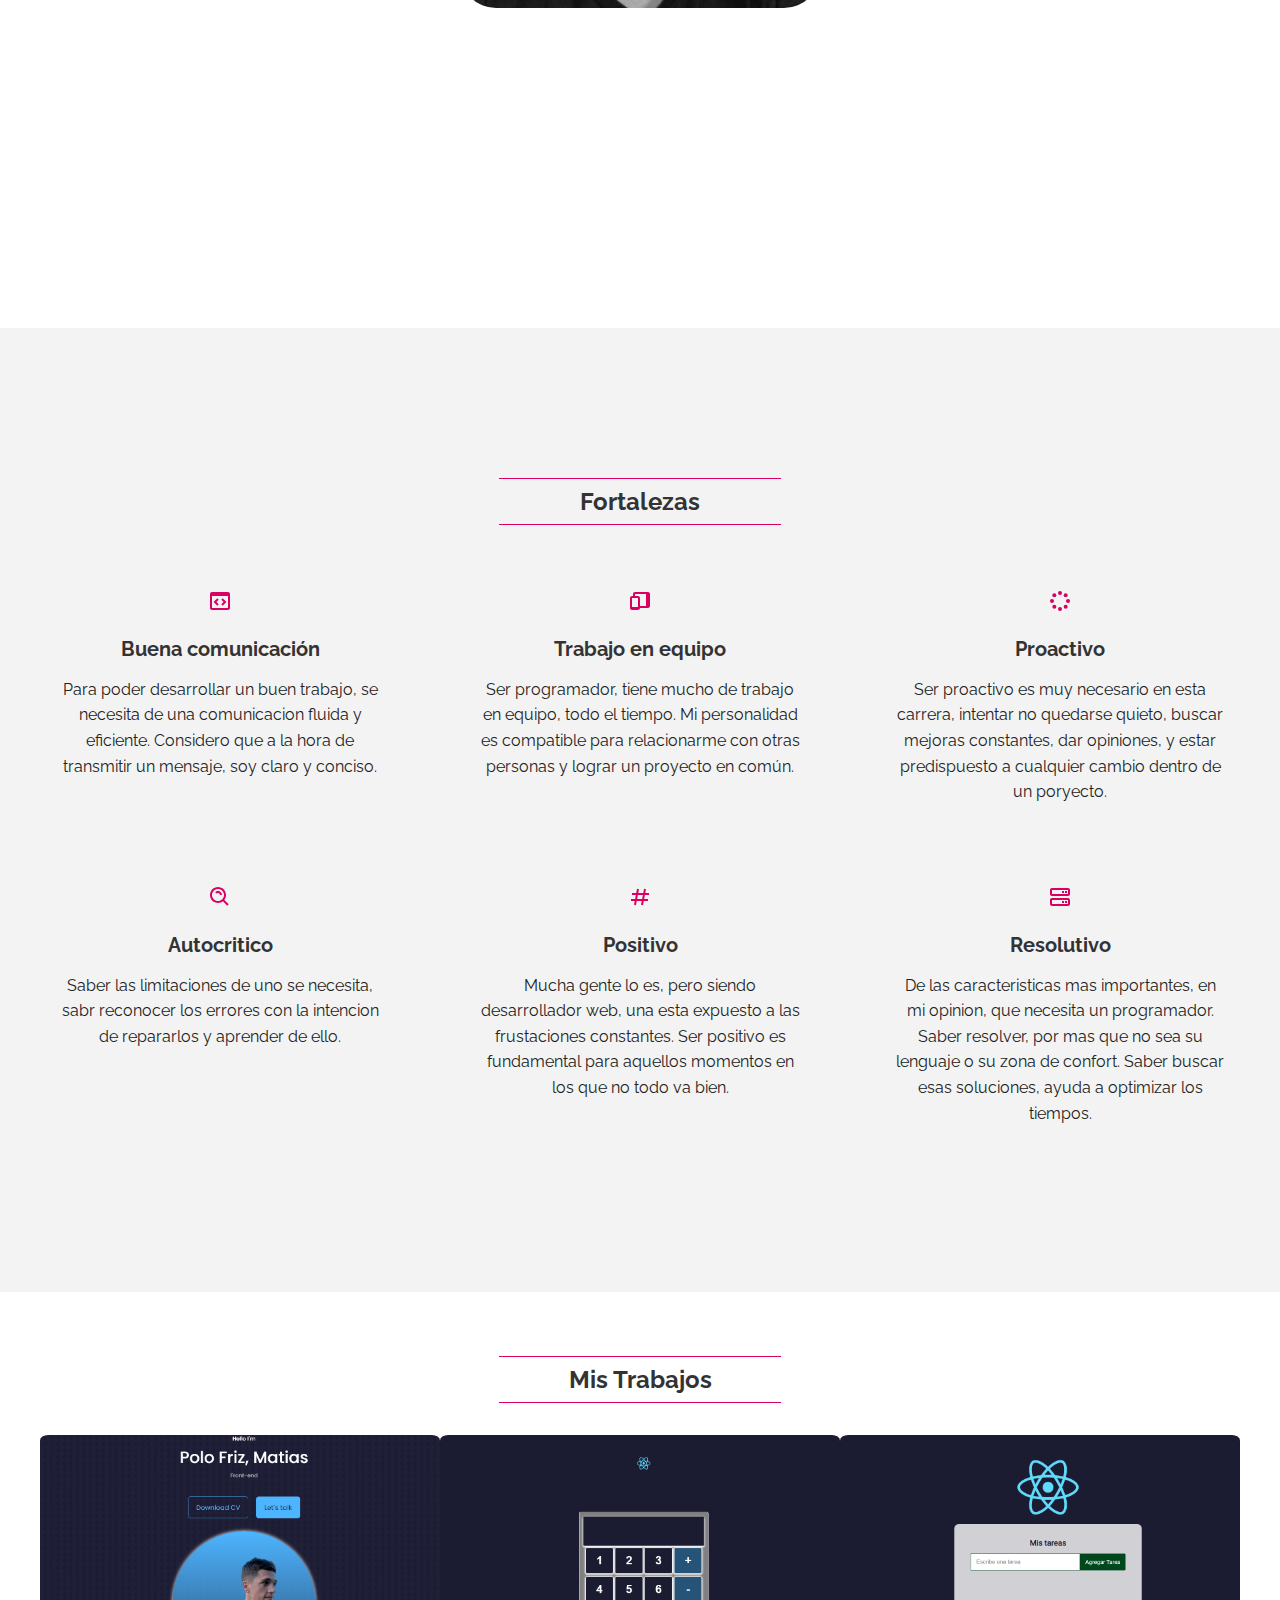
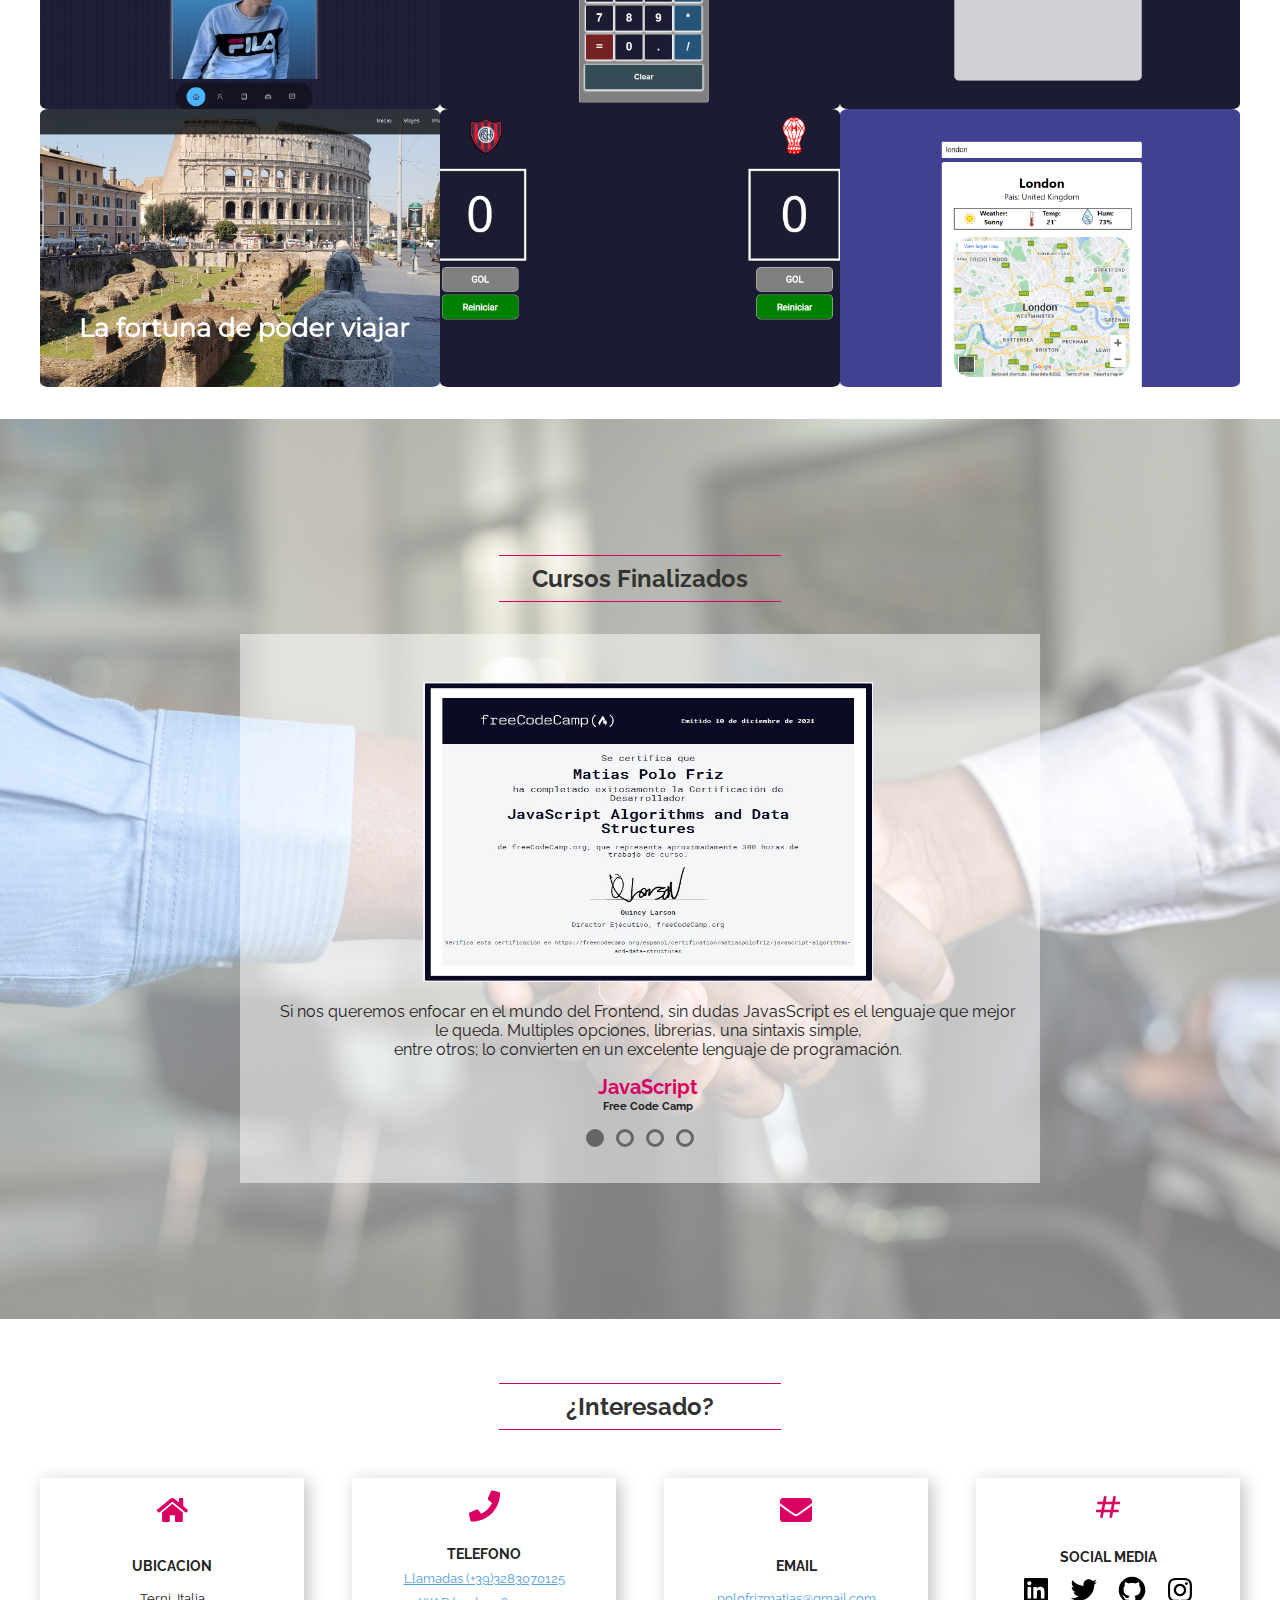
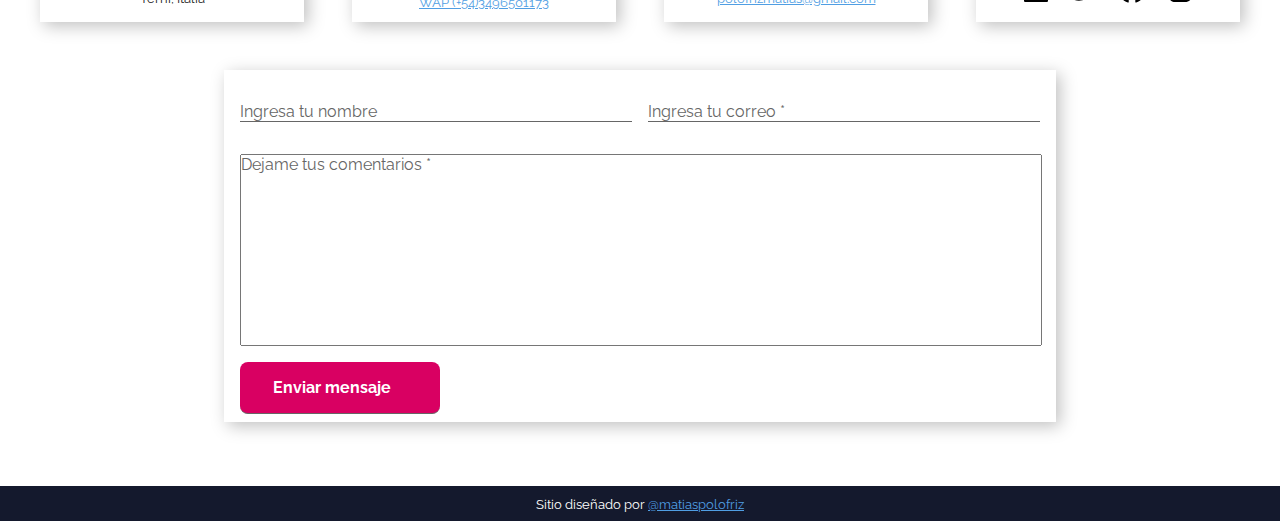
<file: portfolio-polofriz/index.html>
<!DOCTYPE html>
<html lang="en">



<head>
  <meta charset="UTF-8">
  <link rel="icon" href="assets/favicon-mp.ico" />
  <meta name="viewport" content="width=device-width, initial-scale=1.0">
  <link rel="preconnect" href="https://fonts.gstatic.com">
  <link href="https://fonts.googleapis.com/css2?family=Raleway:wght@400;700&display=swap" rel="stylesheet">
  <link rel="stylesheet" href="style.css">
  <title>Polo Friz, Matias</title>
  <meta name="description" content="Bienvenidos a mi Portafolio, soy Matias Polo Friz, Desarrollador Web">
  <link rel="canonical" href="https://matiaspolofriz.github.io/portfolio-js/portfolio-polofriz">
  <link rel="favicon" href="https://matiaspolofriz.github.io/portfolio-js/portfolio-polofriz/assets/favicon-mp.png">
  <link rel="apple-touch-icon"
    href="https://matiaspolofriz.github.io/portfolio-js/portfolio-polofriz/assets/favicon-mp.png">
  <meta name="theme-color" content="#d90062"> <!-- cambia el color de la barrra de chrome -->

  <meta name="twitter:card" content="summary"> <!-- Exclusiva de Tw -->
  <meta property="og:type" content="website">

  <!-- Tw, Insta, Face -->
  <meta property="og:title" name="twitter:title" content="Portafolio CV - Polo Friz Matias">
  <meta property="og:description" name="twitter:description"
    content="Bienvenidos a mi Portafolio Profesional, soy Matias Polo Friz, Desarrollador Web">
  <meta property="og:image" name="twitter:image"
    content="https://matiaspolofriz.github.io/portfolio-js/portfolio-polofriz/assets/proyecto-1.jpg">
  <meta property="og:url" name="twitter:url" content="https://matiaspolofriz.github.io/portfolio-js/portfolio-polofriz">
</head>


<body>
  <header class="header">
    <section class="container">
      <div class="logo">
        <a href="index.html">matiaspolofriz</a>
      </div>
      <button class="menu-btn">
        <svg xmlns="http://www.w3.org/2000/svg" width="40" height="40" viewBox="0 0 24 24">
          <path d="M4 6H20V8H4zM4 11H20V13H4zM4 16H20V18H4z" />
        </svg>

        <svg class="none" xmlns="http://www.w3.org/2000/svg" width="40" height="40" viewBox="0 0 24 24">
          <path
            d="M16.192 6.344L11.949 10.586 7.707 6.344 6.293 7.758 10.535 12 6.293 16.242 7.707 17.656 11.949 13.414 16.192 17.656 17.606 16.242 13.364 12 17.606 7.758z" />
        </svg>
      </button>
      <nav class="menu">
        <a href="#inicio">Inicio</a>
        <a href="#acerca">Acerca</a>
        <a href="#servicios">Fortalezas</a>
        <a href="#portafolio">Portafolio</a>
        <a href="#testimonios">Cursos Finalizados</a>
        <a href="#contacto">Contacto</a>
      </nav>
    </section>
  </header>

  <!-- Pantalla principal / fondo pantalla -->
  <section id="inicio" class="home">
    <article class="hero-image" style="--hero-image:url('assets/PC-sola.jpg'); --hero-attachment: fixed;">
      <!-- fixed para que haga scroll de arriba a abajo, img fija -->
      <aside class="hero-image-opacity" style="--hero-opacity-color:var(--black-alpha-color);">
        <div class="hero-image-content">
          <h2 class="hero-image-title" style="--hero-text-color:var(--white-color);">Hola! <br>Soy Matias Polo
            Friz<br>
          </h2>
          <h4 class="hero-image-subTitle" style="--hero-text-color:var(--white-color);">Programador <i>Frontend.</i>
          </h4>
          <br>
          <a href="#contacto" class="btn">CONTACTAME</a>
        </div>
      </aside>
    </article>
  </section>
  <!-- Acerca -->
  <section id="acerca" class="about section container full-lg-screen">
    <article class="text-left text-lg-right">
      <!-- Nombre -->
      <!--  text a la derecha -->
      <aside class="text-center text-lg-right">
        <!--  text a la derecha -->
        <h1>Matias Polo Friz</h1>
        <h5><i>Developer front-end</i></h5>
        <p>
          Nacido en Córdoba, Argentina y recibido
          de Contador Público en la UNR de Rosario. Me considero un apasionado de la programación, una persona
          resolutiva
          y con gran responsabilidad. Excelente adaptación a equipos de trabajo. Y con ganas de seguir aprendiendo en
          este mundo de la programación.
        </p>
        <div class="text-center text-lg-right">
          <!--  boton a la izq -->
          <a class="btn" href="assets/CV-PoloFrizMatias.pdf" target="_blank" rel="noopener">DESCARGA MI CV</a>
        </div>
      </aside>
    </article>

    <article>
      <!-- Foto perfil -->
      <img class="gray-scale" src="assets/foto-Polo.jpeg" alt="matiaspolofriz">
    </article>

    <article>
      <!-- Habilidades -->
      <h2 class="text-center text-lg-center section-title2">Tecnologias</h2> <!--  titulo a la izq -->

      <div class="habilidades div-tecnologias">
        <!-- Habilidad 1 -->
        <div class="progress">
          <p>
            <b>
              <div class="letra-tecnologias">
                <img class="iconos" src="assets/icono-html.svg" alt="HTML">
              </div>
              <i class="letra-tecnologias">HTML</i>
            </b>

          </p>
        </div>

        <!-- Habilidad 2 -->
        <div class="progress">
          <p>
            <b>
              <div class="letra-tecnologias">
                <img class="iconos" src="assets/icono-css.svg" alt="CSS">
              </div>
              <i class="letra-tecnologias">CSS</i>
            </b>

          </p>
        </div>

        <!-- Habilidad 3 -->
        <div class="progress">
          <p>
            <b>
              <div class="letra-tecnologias">
                <img class="iconos" src="assets/icono-js.svg" alt="JavasScript">
              </div>
              <i class="letra-tecnologias">JavaScript</i>
            </b>

          </p>
        </div>

        <!-- Habilidad 4 -->
        <div class="progress">
          <p>
            <b>
              <div class="letra-tecnologias">
                <img class="iconos" src="assets/icono-react.svg" alt="React">
              </div>
              <i class="letra-tecnologias">React</i>
            </b>

          </p>
        </div>

        <!-- Habilidad 5 -->
        <div class="progress">
          <p>
            <b>
              <div class="letra-tecnologias">
                <img class="iconos" src="assets/icono-redus.svg" alt="Redux">
              </div>
              <i class="letra-tecnologias">Redux</i>
            </b>

          </p>
        </div>

        <!-- Habilidad 6 -->
        <div class="progress">
          <p>
            <b>
              <div class="letra-tecnologias">
                <img class="iconos" src="assets/icono-git.svg" alt="Git hub">
              </div>
              <i class="letra-tecnologias">Git</i>
            </b>

          </p>
        </div>

        <!-- Habilidad 7 -->
        <div class="progress">
          <p>
            <b>
              <div class="letra-tecnologias">
                <img class="iconos" src="assets/icono-figma.svg" alt="Figma">
              </div>
              <i class="letra-tecnologias">Figma</i>
            </b>

          </p>
        </div>

        <!-- Habilidad 8 -->
        <div class="progress">
          <p>
            <b>
              <div class="letra-tecnologias">
                <img class="iconos" src="assets/icono-sass.svg" alt="Sass">
              </div>
              <i class="letra-tecnologias">Sass</i>
            </b>

          </p>
        </div>

        <!-- Habilidad 9 -->
        <div class="progress">
          <p>
            <b>
              <div class="letra-tecnologias">
                <img class="iconos " src="assets/icono-bootstrap.png" alt="Bootstrap">
              </div>
              <i class="letra-tecnologias">Bootstrap</i>
            </b>

          </p>
        </div>

      </div>

    </article>

  </section>

  <!-- Servicios -->
  <section id="servicios" class="services section bg-gray-light">
    <div class="container full-lg-screen">
      <h2 class="section-title">
        Fortalezas
      </h2>
      <!-- Buena comunicación -->
      <article class="service-card">
        <svg xmlns="http://www.w3.org/2000/svg" width="24" height="24" viewBox="0 0 24 24">
          <path
            d="M20,3H4C2.897,3,2,3.897,2,5v14c0,1.103,0.897,2,2,2h16c1.103,0,2-0.897,2-2V5C22,3.897,21.103,3,20,3z M4,19V7h16 l0.002,12H4z" />
          <path
            d="M9.293 9.293L5.586 13 9.293 16.707 10.707 15.293 8.414 13 10.707 10.707zM14.707 9.293L13.293 10.707 15.586 13 13.293 15.293 14.707 16.707 18.414 13z" />
        </svg>

        <h3>Buena comunicación</h3>

        <p>Para poder desarrollar un buen trabajo, se necesita de una comunicacion fluida y eficiente. Considero que a
          la hora de transmitir un mensaje, soy claro y conciso.</p>
      </article>

      <!-- Trabajo en equipo -->
      <article class="service-card">
        <svg xmlns="http://www.w3.org/2000/svg" width="24" height="24" viewBox="0 0 24 24">
          <path
            d="M20,3H7C5.897,3,5,3.897,5,5v2H4C2.897,7,2,7.897,2,9v10c0,1.103,0.897,2,2,2h6c1.103,0,2-0.897,2-2h8c1.103,0,2-0.897,2-2 V5C22,3.897,21.103,3,20,3z M6,9h4l-0.003,9H4V9H6z M12,17V9c0-1.103-0.897-2-2-2H7V5h11v12H12z" />
        </svg>

        <h3>Trabajo en equipo</i></h3>

        <p>Ser programador, tiene mucho de trabajo en equipo, todo el tiempo. Mi personalidad es compatible para
          relacionarme con otras personas y lograr un proyecto en común.</p>
      </article>

      <!-- Proactivo -->
      <article class="service-card">
        <svg xmlns="http://www.w3.org/2000/svg" width="24" height="24" viewBox="0 0 24 24">
          <circle cx="12" cy="20" r="2" />
          <circle cx="12" cy="4" r="2" />
          <circle cx="6.343" cy="17.657" r="2" />
          <circle cx="17.657" cy="6.343" r="2" />
          <circle cx="4" cy="12" r="2.001" />
          <circle cx="20" cy="12" r="2" />
          <circle cx="6.343" cy="6.344" r="2" />
          <circle cx="17.657" cy="17.658" r="2" />
        </svg>

        <h3>Proactivo</h3>

        <p>Ser proactivo es muy necesario en esta carrera, intentar no quedarse quieto, buscar mejoras constantes, dar
          opiniones, y estar predispuesto a cualquier cambio dentro de un poryecto.</p>
      </article>

      <!-- Autocritico -->
      <article class="service-card">
        <svg xmlns="http://www.w3.org/2000/svg" width="24" height="24" viewBox="0 0 24 24">
          <path
            d="M10,18c1.846,0,3.543-0.635,4.897-1.688l4.396,4.396l1.414-1.414l-4.396-4.396C17.365,13.543,18,11.846,18,10 c0-4.411-3.589-8-8-8s-8,3.589-8,8S5.589,18,10,18z M10,4c3.309,0,6,2.691,6,6s-2.691,6-6,6s-6-2.691-6-6S6.691,4,10,4z" />
          <path
            d="M11.412,8.586C11.791,8.966,12,9.468,12,10h2c0-1.065-0.416-2.069-1.174-2.828c-1.514-1.512-4.139-1.512-5.652,0 l1.412,1.416C9.346,7.83,10.656,7.832,11.412,8.586z" />
        </svg>

        <h3>Autocritico</i></h3>

        <p>Saber las limitaciones de uno se necesita, sabr reconocer los errores con la intencion de repararlos y
          aprender de ello.</p>
      </article>

      <!-- Positivo -->
      <article class="service-card">
        <svg xmlns="http://www.w3.org/2000/svg" width="24" height="24" viewBox="0 0 24 24">
          <path
            d="M16.018,3.815L15.232,8h-4.966l0.716-3.815L9.018,3.815L8.232,8H4v2h3.857l-0.751,4H3v2h3.731l-0.714,3.805l1.965,0.369 L8.766,16h4.966l-0.714,3.805l1.965,0.369L15.766,16H20v-2h-3.859l0.751-4H21V8h-3.733l0.716-3.815L16.018,3.815z M14.106,14H9.141 l0.751-4h4.966L14.106,14z" />
        </svg>

        <h3>Positivo</h3>

        <p>Mucha gente lo es, pero siendo desarrollador web, una esta expuesto a las frustaciones constantes. Ser
          positivo es fundamental para aquellos momentos en los que no todo va bien.</p>
      </article>

      <!-- Resolutivo-->
      <article class="service-card">
        <svg xmlns="http://www.w3.org/2000/svg" width="24" height="24" viewBox="0 0 24 24">
          <path fill="none"
            d="M4 15v4h16.002L20 15H4zM16 18h-2v-2h2V18zM19 18h-2v-2h2V18zM4 5v4h16.002L20 5H4zM16 8h-2V6h2V8zM19 8h-2V6h2V8z" />
          <path
            d="M20 3H4C2.897 3 2 3.897 2 5v4c0 1.103.897 2 2 2h16c1.103 0 2-.897 2-2V5C22 3.897 21.103 3 20 3zM4 9V5h16l.002 4H4zM20 13H4c-1.103 0-2 .897-2 2v4c0 1.103.897 2 2 2h16c1.103 0 2-.897 2-2v-4C22 13.897 21.103 13 20 13zM4 19v-4h16l.002 4H4z" />
          <path d="M17 6H19V8H17zM14 6H16V8H14zM17 16H19V18H17zM14 16H16V18H14z" />
        </svg>

        <h3>Resolutivo</h3>

        <p>De las caracteristicas mas importantes, en mi opinion, que necesita un programador. Saber resolver, por mas
          que no sea su lenguaje o su zona de confort. Saber buscar esas soluciones, ayuda a optimizar los tiempos.</p>
      </article>
    </div>
  </section>

  <!-- Portafolio -->
  <section id="portafolio" class="portfolio section">
    <div class="container">

      <h2 class="section-title">Mis Trabajos</h2>

      <!-- Proyecto 1 -->
      <a href="#trabajo-1" class="portfolio-card">
        <img src="assets/proyecto-7.png" alt="Trabajo 1">
        <aside class="portfolio-card-info">
          <div>
            <h3>Portfolio Personal</h3>
            <p>Mi segundo gran proyecto, un porfolio finalizado con la bibloteca mas usada de JavaScript, llamada React.
              Gran desafio y mejor experiencia.</p>
          </div>
        </aside>
      </a>

      <!-- Proyecto 2 -->
      <a href="#trabajo-2" class="portfolio-card">
        <img src="assets/proyecto-2.png" alt="Trabajo 2">
        <aside class="portfolio-card-info">
          <div>
            <h3>Calculator</h3>
            <p>En este caso, el proyecto se basa en una calculadora realizada con React.
              Mi primer proyecto con esta herramienta.</p>
          </div>
        </aside>
      </a>

      <!-- Proyecto 3 -->
      <a href="#trabajo-3" class="portfolio-card">
        <img src="assets/proyecto-3.png" alt="Trabajo 3">
        <aside class="portfolio-card-info">
          <div>
            <h3>To do list</h3>
            <p>En este proyecto desarrolle una lista de tareas de uso diario, en la cual se puede agregar una nueva
              tarea, tachar en caso de haberla cumplido o eliminar en caso de no necesitarla</p>
          </div>
        </aside>
      </a>

      <!-- Proyecto 4 -->
      <a href="#trabajo-4" class="portfolio-card">
        <img src="assets/proyecto-5.png" alt="Trabajo 4">
        <aside class="portfolio-card-info">
          <div>
            <h3>Travel page</h3>
            <p>Es una pagina, con la intencion de poder mostrar imagenes o estilo a un blog de fotos, agregando
              comentarios y detalles de cada una.</p>
          </div>
        </aside>
      </a>

      <!-- Proyecto 5 -->
      <a href="#trabajo-5" class="portfolio-card">
        <img src="assets/proyecto-4.png" alt="Trabajo 5">
        <aside class="portfolio-card-info">
          <div>
            <h3>Scoreboard</h3>
            <p>Desarrolle un tablero de resultados deportivos, se puede utilizar para verios deportes como futbol,
              voley, basquet y adaptarlos a tantos otros. Posibilidad de reiniciar contador y colocacion de escudos
              rivales.</p>
          </div>
        </aside>
      </a>

      <!-- Proyecto 6 -->
      <a href="#trabajo-6" class="portfolio-card">
        <img src="assets/proyecto-6.png" alt="Trabajo 6">
        <aside class="portfolio-card-info">
          <div>
            <h3>Weather App</h3>
            <p>Es una app para poder visualizar el tiempo en cada ciudad del mundo, donde figura la temperatura, clima y
              humedad. Adjuntado hay un mapa que se actualiza en la ciudad buscada.</p>
          </div>
        </aside>
      </a>

    </div>
  </section>

  <article class="modal" id="trabajo-1">
    <div class="modal-content">
      <a href="#cerrar" class="modal-close">
        <svg xmlns="http://www.w3.org/2000/svg" width="24" height="24" viewBox="0 0 24 24">
          <path
            d="M12,2C6.486,2,2,6.486,2,12s4.486,10,10,10s10-4.486,10-10S17.514,2,12,2z M16.207,14.793l-1.414,1.414L12,13.414 l-2.793,2.793l-1.414-1.414L10.586,12L7.793,9.207l1.414-1.414L12,10.586l2.793-2.793l1.414,1.414L13.414,12L16.207,14.793z" />
        </svg></a>
      <article class="portfolio-modal">
        <img class="img-proyecto" src="assets/proyecto-7.png" alt="trabajo 1">
        <div class="portfolio-info">
          <h3>PORTFOLIO PERSONAL</h3>
          <p>Mi segundo gran proyecto, un porfolio finalizado con la bibloteca mas usada de JavaScript, llamada React.
            Gran desafio y mejor experiencia.
          </p>
          <aside class="portfolio-details">
            <small><b>PROYECTO</b></small>
            <small>Portfolio personal</small>
            <small><b>FINALIZADO</b></small>
            <small>07/08/22</small>
            <small><b>LENGUAJES</b></small>
            <small>CSS, JS, REACT</small>
            <small><b>ENLACE</b></small>
            <small><a href="https://matiaspolofriz.github.io/portfolio-react/" target="_blank"
                rel="noopener">https://matiaspolofriz.github.io/portfolio-react/</a></small>
          </aside>
        </div>
      </article>
    </div>
  </article>

  <article class="modal" id="trabajo-2">
    <div class="modal-content">
      <a href="#cerrar" class="modal-close">
        <svg xmlns="http://www.w3.org/2000/svg" width="24" height="24" viewBox="0 0 24 24">
          <path
            d="M12,2C6.486,2,2,6.486,2,12s4.486,10,10,10s10-4.486,10-10S17.514,2,12,2z M16.207,14.793l-1.414,1.414L12,13.414 l-2.793,2.793l-1.414-1.414L10.586,12L7.793,9.207l1.414-1.414L12,10.586l2.793-2.793l1.414,1.414L13.414,12L16.207,14.793z" />
        </svg></a>
      <article class="portfolio-modal">
        <img class="img-proyecto" src="assets/proyecto-2.png" alt="trabajo 2">
        <div class="portfolio-info">
          <h3>CALCULATOR</h3>
          <p>En este caso, el proyecto se basa en una calculadora realizada con React, una bibloteca muy completa para
            trabajar junto
            a JavaScript. Mi primer proyecto con esta herramienta
          </p>
          <aside class="portfolio-details">
            <small><b>PROYECTO</b></small>
            <small>Calculadora</small>
            <small><b>FINALIZADO</b></small>
            <small>06/06/22</small>
            <small><b>LENGUAJES</b></small>
            <small>CSS, JS, REACT</small>
            <small><b>ENLACE</b></small>
            <small><a href="https://matiaspolofriz.github.io/calculadora/" target="_blank"
                rel="noopener">https://matiaspolofriz.github.io/calculadora/</a></small>
          </aside>
        </div>
      </article>
    </div>
  </article>

  <article class="modal" id="trabajo-3">
    <div class="modal-content">
      <a href="#cerrar" class="modal-close">
        <svg xmlns="http://www.w3.org/2000/svg" width="24" height="24" viewBox="0 0 24 24">
          <path
            d="M12,2C6.486,2,2,6.486,2,12s4.486,10,10,10s10-4.486,10-10S17.514,2,12,2z M16.207,14.793l-1.414,1.414L12,13.414 l-2.793,2.793l-1.414-1.414L10.586,12L7.793,9.207l1.414-1.414L12,10.586l2.793-2.793l1.414,1.414L13.414,12L16.207,14.793z" />
        </svg></a>
      <article class="portfolio-modal">
        <img class="img-proyecto" src="assets/proyecto-3.png" alt="trabajo 3">
        <div class="portfolio-info">
          <h3>TO DO LIST</h3>
          <p>En este proyecto desarrolle una lista de tareas de uso diario, en la cual se puede agregar una nueva tarea,
            tachar en
            caso de haberla cumplido o eliminar en caso de no necesitarla.
          </p>
          <aside class="portfolio-details">
            <small><b>PROYECTO</b></small>
            <small>To do list</small>
            <small><b>FECHA</b></small>
            <small>09/06/22</small>
            <small><b>LENGUAJES</b></small>
            <small>CSS, JS, REACT</small>
            <small><b>ENLACE</b></small>
            <small><a href="https://matiaspolofriz.github.io/tareas-diarias/" target="_blank"
                rel="noopener">https://matiaspolofriz.github.io/tareas-diarias/</a></small>
          </aside>
        </div>
      </article>
    </div>
  </article>

  <article class="modal" id="trabajo-4">
    <div class="modal-content">
      <a href="#cerrar" class="modal-close">
        <svg xmlns="http://www.w3.org/2000/svg" width="24" height="24" viewBox="0 0 24 24">
          <path
            d="M12,2C6.486,2,2,6.486,2,12s4.486,10,10,10s10-4.486,10-10S17.514,2,12,2z M16.207,14.793l-1.414,1.414L12,13.414 l-2.793,2.793l-1.414-1.414L10.586,12L7.793,9.207l1.414-1.414L12,10.586l2.793-2.793l1.414,1.414L13.414,12L16.207,14.793z" />
        </svg></a>
      <article class="portfolio-modal">
        <img class="img-proyecto" src="assets/proyecto-5.png" alt="trabajo 4">
        <div class="portfolio-info">
          <h3>TRAVEL PAGE</h3>
          <p>Es una pagina, con la intencion de poder mostrar imagenes o estilo a un blog de fotos, agregando
            comentarios y detalles de cada una.
          </p>
          <aside class="portfolio-details">
            <small><b>PROYECTO</b></small>
            <small>Travel page</small>
            <small><b>FECHA</b></small>
            <small>05/07/22</small>
            <small><b>LENGUAJES</b></small>
            <small>CSS, JS, REACT</small>
            <small><b>ENLACE</b></small>
            <small><a href="https://matiaspolofriz.github.io/travel-page/" target="_blank"
                rel="noopener">https://matiaspolofriz.github.io/travel-page/</a></small>
          </aside>
        </div>
      </article>
    </div>
  </article>

  <article class="modal" id="trabajo-5">
    <div class="modal-content">
      <a href="#cerrar" class="modal-close">
        <svg xmlns="http://www.w3.org/2000/svg" width="24" height="24" viewBox="0 0 24 24">
          <path
            d="M12,2C6.486,2,2,6.486,2,12s4.486,10,10,10s10-4.486,10-10S17.514,2,12,2z M16.207,14.793l-1.414,1.414L12,13.414 l-2.793,2.793l-1.414-1.414L10.586,12L7.793,9.207l1.414-1.414L12,10.586l2.793-2.793l1.414,1.414L13.414,12L16.207,14.793z" />
        </svg></a>
      <article class="portfolio-modal">
        <img class="img-proyecto" src="assets/proyecto-4.png" alt="trabajo 5">
        <div class="portfolio-info">
          <h3>SCOREBOARD</h3>
          <p>Desarrolle un tablero de resultados deportivos, se puede utilizar para verios deportes como futbol,
            voley, basquet y adaptarlos a tantos otros. Posibilidad de reiniciar contador y colocacion de escudos
            rivales.
          </p>
          <aside class="portfolio-details">
            <small><b>PROYECTO</b></small>
            <small>Scoreboard</small>
            <small><b>FECHA</b></small>
            <small>05/04/22</small>
            <small><b>LENGUAJES</b></small>
            <small>CSS, JS, REACT</small>
            <small><b>ENLACE</b></small>
            <small><a href="https://matiaspolofriz.github.io/resultados/" target="_blank"
                rel="noopener">https://matiaspolofriz.github.io/resultados/</a></small>
          </aside>
        </div>
      </article>
    </div>
  </article>

  <article class="modal" id="trabajo-6">
    <div class="modal-content">
      <a href="#cerrar" class="modal-close">
        <svg xmlns="http://www.w3.org/2000/svg" width="24" height="24" viewBox="0 0 24 24">
          <path
            d="M12,2C6.486,2,2,6.486,2,12s4.486,10,10,10s10-4.486,10-10S17.514,2,12,2z M16.207,14.793l-1.414,1.414L12,13.414 l-2.793,2.793l-1.414-1.414L10.586,12L7.793,9.207l1.414-1.414L12,10.586l2.793-2.793l1.414,1.414L13.414,12L16.207,14.793z" />
        </svg></a>
      <article class="portfolio-modal">
        <img class="img-proyecto" src="assets/proyecto-6.png" alt="trabajo 6">
        <div class="portfolio-info">
          <h3>WEATHER APP</h3>
          <p>Es una app para poder visualizar el tiempo en cada ciudad del mundo, donde figura la temperatura, clima y
            humedad. Adjuntado hay un mapa que se actualiza en la ciudad buscada.
          </p>
          <aside class="portfolio-details">
            <small><b>PROYECTO</b></small>
            <small>Weather app</small>
            <small><b>FECHA</b></small>
            <small>05/04/22</small>
            <small><b>LENGUAJES</b></small>
            <small>CSS, JS, REACT</small>
            <small><b>ENLACE</b></small>
            <small><a href="https://matiaspolofriz.github.io/clima-react/" target="_blank"
                rel="noopener">https://matiaspolofriz.github.io/clima-react/</a></small>
          </aside>
        </div>
      </article>
    </div>
  </article>

  <!-- Cursos Finalizados -->
  <section id="testimonios" class="testimonials">
    <article class="hero-image full-lg-screen"
      style="--hero-image:url('assets/hero-image-customers.jpg'); --hero-attachment: scroll;">
      <!-- fixed para que haga scroll de arriba a abajo, img fija -->
      <aside class="hero-image-opacity" style="--hero-opacity-color:var(--while-alpha-color);">
        <div class="hero-image-content">
          <div class="container">
            <h2 class="section-title ">Cursos Finalizados</h2>
            <article class="carousel" style="--carousel-bg-color: var(--while-alpha-color)">
              <input type="radio" name="slides" id="slide-1" checked>
              <input type="radio" name="slides" id="slide-2">
              <input type="radio" name="slides" id="slide-3">
              <input type="radio" name="slides" id="slide-4">

              <ul class="slides">
                <li class="slide"><img class="avatar" src="assets/freecodecamp-js.JPG" alt="Curso 1">
                  <blockquote>Si nos queremos enfocar en el mundo del Frontend, sin dudas JavasScript es el lenguaje que
                    mejor le queda. Multiples opciones, librerias, una sintaxis simple,
                    <br> entre otros; lo convierten en un excelente lenguaje de programación.
                  </blockquote>
                  <h3 class="text-first-color">JavaScript</h3>
                  <h6>Free Code Camp</h6> <!-- Curso 1 -->
                </li>
                <li class="slide"><img class="avatar" src="assets/EDteam-programacion desde cero.jfif" alt="Curso 2">
                  <blockquote>Desarrollamos las bases de la programacion, con aspectos generales, para luego entender
                    como realizar la sintaxis de cualquier lenguaje de programación.</blockquote>
                  <h3 class="text-first-color">Programación desde cero</h3>
                  <h6>ED Team</h6> <!-- Curso 2 -->
                </li>
                <li class="slide"><img class="avatar" src="assets/freecodecamp-responsive web desing.jfif"
                    alt="Cliente 3">
                  <blockquote>Diseño Web, muy importante para plasmar de la mejor manera la idea de un cliente, de forma
                    responsiva para adaptarse a cualquier dispositivo.</blockquote>
                  <h3 class="text-first-color">Responsive Web Desing</h3>
                  <h6>Free Code Camp</h6> <!-- Curso 3 -->
                </li>
                <li class="slide"><img class="avatar" src="assets/EDteam-react.png" alt="Cliente 4">
                  <blockquote>Curso finalizado de React, a mi entender la bibloteca mas completa y mas usada en el mundo
                    del Frontend, para darle mejor utilidad al lenguaje de JavaScript.</blockquote>
                  <h3 class="text-first-color">React</h3>
                  <h6>ED Team</h6> <!-- Curso 4 -->
                </li>
              </ul>

              <aside class="slides-nav">
                <label for="slide-1" id="dot-1"></label>
                <label for="slide-2" id="dot-2"></label>
                <label for="slide-3" id="dot-3"></label>
                <label for="slide-4" id="dot-4"></label>
              </aside>
            </article>
          </div>
        </div>
      </aside>
    </article>
  </section>

  <!-- Contacto -->
  <section id="contacto" class="contact section">
    <div class="container">
      <h2 class="section-title">¿Interesado?</h2>

      <article class="contact-cards">

        <!-- Ubicacion -->
        <aside class="contact-card box-shadow-1">
          <svg width="37" height="28" viewBox="0 0 37 28" fill="none" xmlns="http://www.w3.org/2000/svg">
            <path
              d="M18.5 7.3125L7 16.8125V27C7 27.5625 7.4375 28 8 28H15C15.5 28 15.9375 27.5625 15.9375 27V21C15.9375 20.5 16.4375 20 16.9375 20H20.9375C21.5 20 21.9375 20.5 21.9375 21V27C21.9375 27.5625 22.4375 28 22.9375 28H30C30.5 28 31 27.5625 31 27V16.75L19.4375 7.3125C19.3125 7.1875 19.125 7.125 19 7.125C18.8125 7.125 18.625 7.1875 18.5 7.3125ZM36.6875 13.75L31.5 9.4375V0.8125C31.5 0.375 31.125 0.0625 30.75 0.0625H27.25C26.8125 0.0625 26.5 0.375 26.5 0.8125V5.3125L20.875 0.6875C20.375 0.3125 19.6875 0.0625 19 0.0625C18.25 0.0625 17.5625 0.3125 17.0625 0.6875L1.25 13.75C1.0625 13.875 0.9375 14.125 0.9375 14.3125C0.9375 14.5 1.0625 14.6875 1.125 14.8125L2.75 16.75C2.875 16.9375 3.0625 17 3.3125 17C3.5 17 3.6875 16.9375 3.8125 16.8125L18.5 4.75C18.625 4.625 18.8125 4.5625 19 4.5625C19.125 4.5625 19.3125 4.625 19.4375 4.75L34.125 16.8125C34.25 16.9375 34.4375 17 34.625 17C34.875 17 35.0625 16.9375 35.1875 16.75L36.8125 14.8125C36.9375 14.6875 37 14.5 37 14.3125C37 14.125 36.875 13.875 36.6875 13.75Z"
              fill="#D90062" />
          </svg>
          <h5>UBICACION</h5>
          <small>Terni, Italia</small>
        </aside>

        <!-- Telefono -->
        <aside class="contact-card box-shadow-1">
          <svg width="33" height="32" viewBox="0 0 33 32" fill="none" xmlns="http://www.w3.org/2000/svg">
            <path
              d="M31.8125 1.5625L25.3125 0.0625C24.625 -0.125 23.875 0.25 23.5625 0.9375L20.5625 7.9375C20.3125 8.5625 20.5 9.25 21 9.6875L24.8125 12.8125C22.5625 17.5625 18.625 21.5625 13.75 23.875L10.625 20.0625C10.1875 19.5625 9.5 19.375 8.875 19.625L1.875 22.625C1.1875 22.9375 0.875 23.6875 1 24.375L2.5 30.875C2.6875 31.5625 3.25 32 4 32C20 32 33 19.0625 33 3C33 2.3125 32.5 1.75 31.8125 1.5625Z"
              fill="#D90062" />
          </svg>
          <h5>TELEFONO</h5>
          <small><a href="tel:3496501173">Llamadas (+39)3283070125</a></small>
          <small><a href="tel:3496501173">WAP (+54)3496501173</a></small>
        </aside>

        <!-- Email -->
        <aside class="contact-card box-shadow-1">
          <svg width="32" height="24" viewBox="0 0 32 24" fill="none" xmlns="http://www.w3.org/2000/svg">
            <path
              d="M31.375 7.9375C29.9375 9.0625 28.125 10.4375 21.75 15.0625C20.5 16 18.1875 18.0625 16 18.0625C13.75 18.0625 11.5 16 10.1875 15.0625C3.8125 10.4375 2 9.0625 0.5625 7.9375C0.3125 7.75 0 7.9375 0 8.25V21C0 22.6875 1.3125 24 3 24H29C30.625 24 32 22.6875 32 21V8.25C32 7.9375 31.625 7.75 31.375 7.9375ZM16 16C17.4375 16.0625 19.5 14.1875 20.5625 13.4375C28.875 7.4375 29.5 6.875 31.375 5.375C31.75 5.125 32 4.6875 32 4.1875V3C32 1.375 30.625 0 29 0H3C1.3125 0 0 1.375 0 3V4.1875C0 4.6875 0.1875 5.125 0.5625 5.375C2.4375 6.875 3.0625 7.4375 11.375 13.4375C12.4375 14.1875 14.5 16.0625 16 16Z"
              fill="#D90062" />
          </svg>
          <h5>EMAIL</h5>
          <small><a href="mailto:polofrizmatias@gmail">polofrizmatias@gmail.com</a></small>
        </aside>

        <!-- Social Media -->
        <aside class="contact-card box-shadow-1">
          <svg xmlns="http://www.w3.org/2000/svg" width="24" height="24" viewBox="0 0 24 24">
            <path
              d="M16.018,3.815L15.232,8h-4.966l0.716-3.815L9.018,3.815L8.232,8H4v2h3.857l-0.751,4H3v2h3.731l-0.714,3.805l1.965,0.369 L8.766,16h4.966l-0.714,3.805l1.965,0.369L15.766,16H20v-2h-3.859l0.751-4H21V8h-3.733l0.716-3.815L16.018,3.815z M14.106,14H9.141 l0.751-4h4.966L14.106,14z" />
          </svg>
          <h5>SOCIAL MEDIA</h5>
          <small class="social-media">
            <a href="https://www.linkedin.com/in/matiaspolofriz/" target="_blank" rel="noopener">
              <svg xmlns="http://www.w3.org/2000/svg" width="24" height="24" viewBox="0 0 24 24">
                <path
                  d="M20,3H4C3.447,3,3,3.448,3,4v16c0,0.552,0.447,1,1,1h16c0.553,0,1-0.448,1-1V4C21,3.448,20.553,3,20,3z M8.339,18.337H5.667	v-8.59h2.672V18.337z M7.003,8.574c-0.856,0-1.548-0.694-1.548-1.548s0.691-1.548,1.548-1.548c0.854,0,1.548,0.693,1.548,1.548	S7.857,8.574,7.003,8.574z M18.338,18.337h-2.669V14.16c0-0.996-0.018-2.277-1.388-2.277c-1.39,0-1.601,1.086-1.601,2.207v4.248	h-2.667v-8.59h2.56v1.174h0.037c0.355-0.675,1.227-1.387,2.524-1.387c2.704,0,3.203,1.778,3.203,4.092V18.337z" />
              </svg>
            </a>

            <a href="https://twitter.com/matiaspolofriz" target="_blank" rel="noopener">
              <svg xmlns="http://www.w3.org/2000/svg" width="24" height="24" viewBox="0 0 24 24">
                <path
                  d="M19.633,7.997c0.013,0.175,0.013,0.349,0.013,0.523c0,5.325-4.053,11.461-11.46,11.461c-2.282,0-4.402-0.661-6.186-1.809	c0.324,0.037,0.636,0.05,0.973,0.05c1.883,0,3.616-0.636,5.001-1.721c-1.771-0.037-3.255-1.197-3.767-2.793	c0.249,0.037,0.499,0.062,0.761,0.062c0.361,0,0.724-0.05,1.061-0.137c-1.847-0.374-3.23-1.995-3.23-3.953v-0.05	c0.537,0.299,1.16,0.486,1.82,0.511C3.534,9.419,2.823,8.184,2.823,6.787c0-0.748,0.199-1.434,0.548-2.032	c1.983,2.443,4.964,4.04,8.306,4.215c-0.062-0.3-0.1-0.611-0.1-0.923c0-2.22,1.796-4.028,4.028-4.028	c1.16,0,2.207,0.486,2.943,1.272c0.91-0.175,1.782-0.512,2.556-0.973c-0.299,0.935-0.936,1.721-1.771,2.22	c0.811-0.088,1.597-0.312,2.319-0.624C21.104,6.712,20.419,7.423,19.633,7.997z" />
              </svg>
            </a>

            <a href="https://github.com/matiaspolofriz" target="_blank" rel="noopener">
              <svg xmlns="http://www.w3.org/2000/svg" width="24" height="24" viewBox="0 0 24 24">
                <path fill-rule="evenodd" clip-rule="evenodd"
                  d="M12.026,2c-5.509,0-9.974,4.465-9.974,9.974c0,4.406,2.857,8.145,6.821,9.465	c0.499,0.09,0.679-0.217,0.679-0.481c0-0.237-0.008-0.865-0.011-1.696c-2.775,0.602-3.361-1.338-3.361-1.338	c-0.452-1.152-1.107-1.459-1.107-1.459c-0.905-0.619,0.069-0.605,0.069-0.605c1.002,0.07,1.527,1.028,1.527,1.028	c0.89,1.524,2.336,1.084,2.902,0.829c0.091-0.645,0.351-1.085,0.635-1.334c-2.214-0.251-4.542-1.107-4.542-4.93	c0-1.087,0.389-1.979,1.024-2.675c-0.101-0.253-0.446-1.268,0.099-2.64c0,0,0.837-0.269,2.742,1.021	c0.798-0.221,1.649-0.332,2.496-0.336c0.849,0.004,1.701,0.115,2.496,0.336c1.906-1.291,2.742-1.021,2.742-1.021	c0.545,1.372,0.203,2.387,0.099,2.64c0.64,0.696,1.024,1.587,1.024,2.675c0,3.833-2.33,4.675-4.552,4.922	c0.355,0.308,0.675,0.916,0.675,1.846c0,1.334-0.012,2.41-0.012,2.737c0,0.267,0.178,0.577,0.687,0.479	C19.146,20.115,22,16.379,22,11.974C22,6.465,17.535,2,12.026,2z" />
              </svg>
            </a>

            <a href="https://www.instagram.com/matiaspolofriz/" target="_blank" rel="noopener">
              <svg xmlns="http://www.w3.org/2000/svg" width="24" height="24" viewBox="0 0 24 24">
                <path
                  d="M11.999,7.377c-2.554,0-4.623,2.07-4.623,4.623c0,2.554,2.069,4.624,4.623,4.624c2.552,0,4.623-2.07,4.623-4.624	C16.622,9.447,14.551,7.377,11.999,7.377L11.999,7.377z M11.999,15.004c-1.659,0-3.004-1.345-3.004-3.003	c0-1.659,1.345-3.003,3.004-3.003s3.002,1.344,3.002,3.003C15.001,13.659,13.658,15.004,11.999,15.004L11.999,15.004z" />
                <circle cx="16.806" cy="7.207" r="1.078" />
                <path
                  d="M20.533,6.111c-0.469-1.209-1.424-2.165-2.633-2.632c-0.699-0.263-1.438-0.404-2.186-0.42	c-0.963-0.042-1.268-0.054-3.71-0.054s-2.755,0-3.71,0.054C7.548,3.074,6.809,3.215,6.11,3.479C4.9,3.946,3.945,4.902,3.477,6.111	c-0.263,0.7-0.404,1.438-0.419,2.186c-0.043,0.962-0.056,1.267-0.056,3.71c0,2.442,0,2.753,0.056,3.71	c0.015,0.748,0.156,1.486,0.419,2.187c0.469,1.208,1.424,2.164,2.634,2.632c0.696,0.272,1.435,0.426,2.185,0.45	c0.963,0.042,1.268,0.055,3.71,0.055s2.755,0,3.71-0.055c0.747-0.015,1.486-0.157,2.186-0.419c1.209-0.469,2.164-1.424,2.633-2.633	c0.263-0.7,0.404-1.438,0.419-2.186c0.043-0.962,0.056-1.267,0.056-3.71s0-2.753-0.056-3.71C20.941,7.57,20.801,6.819,20.533,6.111z M19.315,15.643c-0.007,0.576-0.111,1.147-0.311,1.688c-0.305,0.787-0.926,1.409-1.712,1.711c-0.535,0.199-1.099,0.303-1.67,0.311	c-0.95,0.044-1.218,0.055-3.654,0.055c-2.438,0-2.687,0-3.655-0.055c-0.569-0.007-1.135-0.112-1.669-0.311	c-0.789-0.301-1.414-0.923-1.719-1.711c-0.196-0.534-0.302-1.099-0.311-1.669c-0.043-0.95-0.053-1.218-0.053-3.654	c0-2.437,0-2.686,0.053-3.655c0.007-0.576,0.111-1.146,0.311-1.687c0.305-0.789,0.93-1.41,1.719-1.712	c0.534-0.198,1.1-0.303,1.669-0.311c0.951-0.043,1.218-0.055,3.655-0.055c2.437,0,2.687,0,3.654,0.055	c0.571,0.007,1.135,0.112,1.67,0.311c0.786,0.303,1.407,0.925,1.712,1.712c0.196,0.534,0.302,1.099,0.311,1.669	c0.043,0.951,0.054,1.218,0.054,3.655c0,2.436,0,2.698-0.043,3.654H19.315z" />
              </svg>
            </a>
          </small>
        </aside>

      </article>

      <form class="contact-form box-shadow-1">
        <input type="text" name="name" placeholder="Ingresa tu nombre"
          title="Nombre solo acepta letras y espacios en blanco" pattern="^[A-Za-zÑñÁáÉéÍíÓóÚúÜü\s]+$" required>

        <input type="email" name="email" placeholder="Ingresa tu correo *" title="Email incorrecto"
          pattern="^[a-z0-9]+(\.[_a-z0-9]+)*@[a-z0-9-]+(\.[a-z0-9-]+)*(\.[a-z]{2,15})$" required>

        <textarea name="coment" cols="50" rows="10" placeholder="Dejame tus comentarios *" required></textarea>

        <!-- icono de enviando -->
        <div class="contact-form-loader text-center none">
          <img src="assets/loader.svg" alt="Enviando...">
        </div>

        <input class="btn" type="submit" value="Enviar mensaje">

      </form>

      <article id="gracias" class="modal">
        <div class="modal-content">
          <article class="contact-form-response">
            <h3>¡Muchas Gracias!
              <br>
              Por tus comentarios.
            </h3>
            <svg xmlns="http://www.w3.org/2000/svg" width="24" height="24" viewBox="0 0 24 24">
              <path d="M12,18c4,0,5-4,5-4H7C7,14,8,18,12,18z" />
              <path
                d="M12,2C6.486,2,2,6.486,2,12c0,5.514,4.486,10,10,10s10-4.486,10-10C22,6.486,17.514,2,12,2z M12,20c-4.411,0-8-3.589-8-8 s3.589-8,8-8s8,3.589,8,8S16.411,20,12,20z" />
              <path
                d="M13 12l2 .012C15.012 11.55 15.194 11 16 11s.988.55 1 1h2c0-1.206-.799-3-3-3S13 10.794 13 12zM8 11c.806 0 .988.55 1 1h2c0-1.206-.799-3-3-3s-3 1.794-3 3l2 .012C7.012 11.55 7.194 11 8 11z" />
            </svg>

          </article>
        </div>
      </article>
    </div>
  </section>

  <!-- Footer -->
  <footer class="footer">
    <small>Sitio diseñado por <a href="https://matiaspolofriz.com" target="_blank"
        rel="noopener">@matiaspolofriz</a></small>
  </footer>

  <script src="script.js"></script>
</body>

</html>
</file>
<file: Porfolio-PoloFriz/style.css>
/****************** Custom Properties ******************/
:root {
 --first-color: #d90062;
 --first-alpha-color: rgba(217, 0, 98, 0.75);
 --second-color: #14192D;
 --second-alpha-color: rgba(20, 25, 45, 0.75);
 --third-color: #501464;
 --third-alpha-color: rgba(80, 20, 100, 0.75);
 --white-color: #fff;
 --gray-light-color: #f3f3f3;
 --gray-color: #ccc;
 --gray-dark-color: #666;
 --black-color: #000;
 --link-color: #509ee3;
 --title-color: #333;
 --text-color: #222;
 --while-alpha-color: rgba(255,255,255,0.5);
 --black-alpha-color: rgba(0,0,0,0.5);
 --font: "Raleway", sans-serif;
 --max-width: 1200px;
 --header-height: 3rem; /* ERRORRRRR ancho de la barra azul de arriba*/




}
/****************** Reset ******************/
html {
    box-sizing: border-box;
    font-family: var(--font);
    font-size: 16px;
    scroll-behavior: smooth;
}

*
*::after,
*::before{
    box-sizing: inherit;
}

body {
    margin: 0;
    overflow-x: hidden;    /* sin scroll horizontal */
    color: var(--text-color);
}

a {
    color: var(--link-color);
    transition: all 0.5s ease-out;
}

a:hover{
    opacity: 0.75;
}

h1 {
    margin: 0;
    font-size: 2rem;
}

h2 {
    margin: 0;
    font-size: 1.5rem;
}

h3 {
    margin: 0;
    font-size: 1.25rem;
}

h4 {
    margin: 0;
    font-size: 1rem;
}

h5 {
    margin: 0;
    font-size: 0.85rem;
}

h6 {
    margin: 0;
    font-size: 0.7rem;
}

img { /* img responsive */
    max-width: 100%; 
    height: auto;
}

p {
    line-height: 1.6;
}




/****************** Components reutilizables ******************/


/****************** Carousel ******************/
.carousel {
    margin: 2rem auto;
    padding: 2rem 0;
    max-width: 800px;
    text-align: center;
    overflow-x: hidden;  
    background-color: var(--carousel-bg-color);
}

.carousel .slides {
    padding-left: 0;
    width: 400%;  /* 100% por cada slide */
    display: flex;
    list-style: none;
    transition: transform 0.5s ease-in-out;
}

.carousel input {
    display: none; /* ocultar */
}

.carousel label {
    border: medium solid var(--gray-dark-color);
    border-radius: 50%;
    margin: 0 0.25rem;
    display: inline-block;
    width: 0.75rem;
    height: 0.75rem;
    cursor: pointer;
}

/* para mover los slides */
#slide-1:checked ~ .slides {
    transform: translateX(0%) /* dividido el numero de slides */
}

#slide-2:checked ~ .slides {
    transform: translateX(-25%) 
}

#slide-3:checked ~ .slides {
    transform: translateX(-50%) 
}

#slide-4:checked ~ .slides {
    transform: translateX(-75%) 
}

/* color de los puntitos */
#slide-1:checked ~ .slides-nav label#dot-1,
#slide-2:checked ~ .slides-nav label#dot-2,
#slide-3:checked ~ .slides-nav label#dot-3,
#slide-4:checked ~ .slides-nav label#dot-4 {
    background-color: var(--gray-dark-color);
}




/****************** Contact Form ******************/

/* tamaño del formulario*/
.contact-form {
    margin: 2rem auto;
    padding: 1rem;
    max-width: 800px;
    max-height: 320px;

}

/* recuadros del formulario*/
.contact-form > * {
    padding: 0rem; /* DIFERENTE */
    margin: 1rem auto;
    display: block;
    width: 100%;
}

/* cambio de letras del formulario*/
.contact-form input,
.contact-form textarea {
    font-size: .85rem;
    font-family: var(--font);
}

/* solo deja un borda abajo en "nombre" y "email" */
.contact-form input {
    border: 0;
    border-bottom: thin solid var(--gray-dark-color);
    padding-left: 0;
}

.contact-form textarea {
    border: thin solid --gray-dark-color;
    resize: none; /* para no poder cambiar la caja de comentarios */
}

/* para que aparezca la manito en el boton "enviar" */
.contact-form input[type="submit"] {
    margin-top: 0;
    cursor: pointer;
    transition: all 0.5s ease-in-out;
}

/* opacidad cuando pasamos por encima de "enviar"*/
.contact-form input[type="submit"]:hover {
    opacity: .75;
}

/* color de letra en el formulario */
.contact-form *::placeholder {
    color: var(--gray-dark-color);
}

/* para que aparezca el mensaje de agradecimiento */
.modal#gracias:target {
    opacity: 1;
    pointer-events: auto;
}

.contact-form-response {
    padding: 1rem;
    width: 400px;
    text-align: center;
    background-color: var(--white-color);
}

/* color de la carita */
.contact-form-response svg {
    margin-top: 2rem;
    width: 4rem;
    height: 4rem;
    fill: var(--first-color);
}

@media screen and (min-width: 1024px) {
    .contact-form{
        display: grid;
        grid-template-columns: repeat(2,1fr);
        column-gap: 1rem;
    }

    .contact-form input,
    .contact-form textarea {
       font-size: 1rem;
    }

    .contact-form textarea,
    .contact-form-loader {
        grid-column: span 2;
    }

    .contact-form input[type="submit"] {
        margin-left: 0;
    }
}


/****************** Hero Image ******************/

/* imagen de fondo */
.hero-image {
    background-image:var(--hero-image); /* imagen de fondo */
    background-repeat: no-repeat;
    background-size: cover; /* proporcional al contenedor */
    background-position: center; /* centrar imagen */
    background-attachment: var(--hero-attachment); /* permanece fija la imagen, no se scrolea (creado en html) */
}

/* opacidad de fondo */
.hero-image-opacity {
    width: 100%;
    min-height: 100vh; /* minima altura */
    display: flex;
    justify-content: center;
    align-items: center;
    text-align: center;
    background-color: var(--hero-opacity-color); /* reutilizado del html */
}

/* estetica del titulo */
.hero-image-title {
    color: var(--hero-text-color); /* reutilizado del html */
    font-size: 4.5vw; /* 4,5% del tamaño de la pantalla */

}

.hero-image-content {
    width: 100%;
    min-width: 320px;

}






/****************** Menu ******************/

/* boton del menu */
.menu-btn {
    outline: thin solid var(--first-color); /* borde solido del boton menu */
    border: 0;  /* quitamos bordes */
    cursor: pointer;       /* cursor del mause */
    background-color: var(--second-color);
}

.menu-btn svg {
    fill: var(--first-color); /* color bordes boton */
}

/* vision del menu abierto */
.menu {
    position: fixed; 
    left: 0; /* donde fijamos el menu */
    bottom: var(--header-height); /* tamaño de la atura de la cabecera */
    width: 100%; /* ancho */
    background-color: var(--second-color);
    display: flex; 
    flex-direction: column;
    opacity: 0; /*transparencia cuando el menu esta cerrado */
    pointer-events: none; /* el cursor no reacciona ante la interactividad*/ 
    transition: opacity .5s ease; /* transicion de opacidad para que no sea de golpe */
}

 /* vision de la actividad menu abierto */
.menu.is-active {
    opacity: 1; /* tranparencia del menu abierto */
    pointer-events: auto; /* el cursor reacciona a la interaccion */
}

/* estetica del menu abierto*/
.menu a {
    padding: 1rem; /* espacio a los 4 lados */
    font-size: 1.5rem; /* tamaño de letra */
    font-weight: bold; /* en negrita - bold */
    text-align: center; /* centrar texto */
    text-decoration: none; /* quitamos text-decoration */
    color: var(--first-color);
}

/* cuando nos posicionamos en el menu abierto */
.menu a:hover {
    color: var(--white-color); /* color letra */
    background-color: var(--first-color); /* fondo */
}

/* empieza menu en version escritorio */
@media screen and (min-width: 1024px) {
    .menu-btn {
    display: none;} /* borrar el boton de menu */

    .menu {
    position: static;
    width: auto;
    flex-direction: row;
    opacity: 1;
    pointer-events: auto;
}

    .menu a {
    padding: 0 1rem;
}

    .menu a:last-child { /*ultimo elemento del lado derecho */
    padding-right: 0; 
}

    .menu a:hover {
    background-color: transparent;
}
} /* termina menu en version escritorio */




/****************** Modal ******************/

/* ventana modal */
.modal {
    position: fixed;
    z-index: 999; /* por encima de cualquier contenido */
    top: 0;
    right: 0;
    bottom: 0;
    left: 0;
    display: flex;
    justify-content: center;
    align-items: center;
    background-color: var(--black-alpha-color);
    opacity: 0;
    pointer-events: none;
    transition: all 1s;
}

.modal-content {
    position: relative;
}

/* posicion de boton "X" de la ventana modal */
.modal-close {
    position: absolute;
    top: 1rem;
    right: 1rem;
}

/* estetica del boton "X" de la ventana modal */
.modal-close svg {
    width: 3rem;
    height: 3rem;
    fill: var(--first-color)
}

/* para abrir la ventana modal */
.modal[id|="trabajo"]:target {
    opacity: 1;
    pointer-events: auto;
}



/****************** ProgressBar ******************/

progress {
    width: 100%; /* ancho de barra */
    height: 1rem;
    background-color: var(--gray-color);
}

/* color de fondo de la barra */
progress::-webkit-progress-bar {
    background-color: var(--gray-color); 
} 

/* color principal de la barra */
progress::-webkit-progress-value {
    background-color: var(--gray-dark-color); 
} 

/* para firefox */
progress::-moz-progress-bar{
    background-color: var(--gray-dark-color);
}

/* margen de las barras */
.progress {
    margin: 1rem auto;
}

/* parrafo de la barra */
.progress > p {
    margin: 0;
    display: flex;
    justify-content: space-between;
    font-size: .85rem; /* achico la letra */
} 




/****************** Utilities para reutilizar ******************/

.avatar {
   /*  border-radius: 50%; */
    width: 450px;
    height: 300px;
} 

/* Fondo gris claro "servicios" */
.bg-gray-light {
    background-color:var(--gray-light-color);
}

/* sombreado */
.box-shadow-1 {
    box-shadow: 0.25rem 0.25rem 1rem rgba(0,0,0,0.25);
}

.btn {
    border-radius: 0.5rem; 
    padding: 1rem; 
    display: inline-block; 
    width: 200px; 
    font-weight: bold; /* grosor */
    text-align: center;
    text-decoration: none; /* la linea de los enlaces las sacamos */
    color: var(--white-color); 
    background-color: var(--first-color);
}

.container {
    margin-left: auto;
    margin-right: auto;
    max-width: var(--max-width);
}

/* foto perfil - escala de grises */
.gray-scale {
    filter: grayscale(1);
    border-radius: 10%;
}

.iconos {
    width: 20px;
    height: 20px;
}

/* para ocultar la cruz del boton */
.none { 
    display: none;
}

/* espacio del contenedor para su contenido */
.section { 
    padding: 2rem 1rem;
}

/* lineas rojas de los titulos de cada articulo */
.section-title {
    border-top: thin solid var(--first-color); /* linea delgada y solida*/
    border-bottom: thin solid var(--first-color);
    margin: 2rem auto; /* margen en el contenedor*/
    padding: .5rem 1rem; /* entre el titulo y la linea*/
    width: 250px; /* ancho de linea */
    text-align: center;
    color: var(--title-color);
}

.text-first-color{
    color: var(--first-color);
}

.text-center {
    text-align: center;
}

.text-right {
    text-align: right;
}

.text-left {
    text-align: left;
}

@media screen and (min-width: 1024px){
    .full-lg-screen {
        width:100%; /* minima anchura */
        min-height:100vh; /* minima altura */
    }      

    .text-lg-center {
        text-align: center;
    }
    
    .text-lg-right {
        text-align: right;
    }
    
    .text-lg-left {
        text-align: left;
    }
}




/****************** Site Styles (Estilos particulares) ******************/

/* espacio entre los article */
.about > article { /* separacion de los articulos entre si */
    margin-bottom: 2rem;
} 

/* cartas de contacto */
.contact-card {
    margin: 1rem auto; /* separar entre ellas */ 
    padding: 1rem; /* separar de su contenido */
    width: 100%; 
    height: 144px;
    display: flex;
    flex-direction: column;
    justify-content: space-around;
    align-items: center;
}

/* color al icono social media y mismo tamaño todos */
.contact-card > svg {
    fill: var(--first-color);
    width: 2rem;
    height: 2rem;
}
.contact-card > small {
    margin-top: -1rem;
}

/* Footer */
.footer {
    margin-bottom: var(--header-height);
    color: var(--white-color);
    text-align: center;
    padding: .5rem;
    background-color: var(--second-color);
}

/* estetica del menu cerrado */
.header {
    position: fixed;
    left: 0;
    right: 0;
    bottom: 0;
    z-index: 999;
    padding: 1; /* altura del header */             /* DIFERENTE */
    width: 100%;
    height: var(--header-height);
    background-color: var(--second-color);
    
}

/* distribucion del menu cerrado */
.header > .container {
    display: flex;
    justify-content: space-between;
    align-items: center; 

}

/* logo "MATIASPOLOFRIZ" */
.logo a {
    color: var(--first-color);
    font-weight: bold; /* negrita de la letra */
    font-size: 1.75rem; /* tamaño de la letra */
    text-decoration: none;  
}

.portfolio-card {
    position: relative;
    width: 100%;
    margin: 0 auto; /* sin espacio entre las img */
    display: block; /* una img debajo de la otra */
}

/* Estetica de las img */
.portfolio-card img {
    width: 100%;
    height: 100%;
    object-fit: cover; /*  Mantener tamaño de la img */
}

/* Estetica de la informacion */
.portfolio-card-info {
    position: absolute;
    top: 0;
    left: 0;
    /* width: 100%; 
    height: 100%;     */         /* DIFERENTE */
    padding: 1em;                      
    background-color: var(--first-alpha-color);
    color: var(--white-color);
    opacity: 0;
    pointer-events: none;
    transition: all 0.5s ease-in-out;
}


/* Proyecto HOVER (cuando pasamos por encima) */
.portfolio-card:hover .portfolio-card-info {
    opacity: 1;
    pointer-events: auto;
}

/* Recuadro blanco de cada proyecto */
.portfolio-card-info > div {
    /* padding: 1em; */          /* DIFERENTE */
    border: thin solid var(--white-color);
    width: 100%; 
    height: 100%; 
}

/* centrar el titulo del proyecto */
.portfolio-card-info > div > h3 {
    display: flex;
    justify-content: center;
}

/* estetica del cuadrito que se abre en cada proyecto */
.portfolio-modal {
    padding: 1rem;
    max-width: 400px; /* para no deformar la img */
    display: flex;
    flex-direction: column;
    background-color: var(--white-color);
    align-items: center;
}

.img-proyecto {
    display: flex;
    width: 300px;
    height: 200px;
    align-items: center;
}

/* subrayado del titulo de cada proyecto */
.portfolio-modal h3 {
    border-bottom: medium solid var(--first-color);
    padding: 0.5rem 0;
    margin: 1rem auto;
    color: var(--title-color);
}

/* detalles finales del cuadro de cada proyecto */
.portfolio-details {
    display: grid;
    grid-template-columns: 30% 70%; /* 40 a los titulos y 60 a la descripcion */
    grid-auto-rows: 2rem; /* distancia de las filas implicitas */
}

/* Titulos de los cuadros de cada proyecto */
.portfolio-details b {
    color: var(--first-color);
}

/* Tarjetas de "servicios" */
.service-card {
    margin: 1rem auto;
    padding: 1rem;
    text-align: center;
}

/* Estetica del titulo*/
.service-card h3 {
    color: var(--title-color);
}

/* Estetica del dibujo */
.service-card svg {
    fill: var(--first-color);
    margin-bottom: 1.25rem; /* separacion del dibujo con el titulo*/
}

/* separar los iconos y sacarle el subrayado */
.social-media a {
    text-decoration: none;
    padding: 0 0.4rem;
}

.social-media svg {
    width: 2rem;
    height: 2rem;
}

/* version tablet */
@media screen and (min-width:768px) {

    /* espacio entre las tarjetas */
    .contact-cards {
        display: grid;
        grid-template-columns: repeat(2,46%);
        justify-content: space-between;
    }

    /* 2 columnas de "Portafolio" */
    .portfolio > .container {
        display: grid;
        grid-template-columns: repeat(2, 50%);
    }

    /* titulo ocupe 2 espacios de la grid */
    .portfolio .section-title {
        grid-column: span 2; 
     }

     /* poner de costado el modal */
     .portfolio-modal {
         flex-direction: row;
         max-width: 800px;
     }

     /* margen del texto del modal */
     .portfolio-info {
         margin-left: 1rem;
         align-self: center;
     }

    /* 2 columnas de "Servicios" */
    .services > .container {
        display: grid;
        grid-template-columns: repeat(2, 45%);
        justify-content: space-between;
        align-content: center;
    }

    /* titulo ocupe 2 espacios de la grid */
    .services .section-title {
       grid-column: span 2; 
    }
}


/* version escritorio */
@media screen and (min-width:1024px) {

    /* 3 columnas de 'acerca' */
    .about {
        display: grid;
        grid-template-columns: repeat(3, 30%);
        justify-content: space-between;
        align-content: center;
    }

    /* espacio entre las tarjetas */
    .contact-cards {
        grid-template-columns: repeat(4,22%);
    }

    /* Footer */
    .footer {
        margin-bottom: 0;
    }

    .header {
        position: sticky; /*entre la relativa y fijo, no toca los elementos de abajo */
        top: 0; /* no tapa el contenido*/
        padding: 1rem; /*altura del header escritorio */
        height: calc(var(--header-height) - 1rem);
    }

    /* 3 columnas de "Portafolio" */
    .portfolio > .container {
        grid-template-columns: repeat(3, 1fr);
    }

    /* titulo ocupe 3 espacios de la grid */
    .portfolio .section-title {
        grid-column: span 3; 
     }

    /* 3 columnas de 'service' */
    .services > .container {
        grid-template-columns: repeat(3, 30%);
       
    }

    /* titulo ocupe 3 espacios de la grid */
    .services .section-title {
       grid-column: span 3; 
    }
}
</file>
<file: portfolio-polofriz/style.css>
/****************** Custom Properties ******************/
:root {
  --first-color: #d90062;
  --first-alpha-color: rgba(217, 0, 98, 0.75);
  --second-color: #14192d;
  --second-alpha-color: rgba(20, 25, 45, 0.75);
  --third-color: #501464;
  --third-alpha-color: rgba(80, 20, 100, 0.75);
  --white-color: #fff;
  --gray-light-color: #f3f3f3;
  --gray-color: #ccc;
  --gray-dark-color: #666;
  --black-color: #000;
  --link-color: #509ee3;
  --title-color: #333;
  --text-color: #222;
  --while-alpha-color: rgba(255, 255, 255, 0.5);
  --black-alpha-color: rgba(0, 0, 0, 0.5);
  --font: "Raleway", sans-serif;
  --max-width: 1200px;
  --header-height: 3rem; /* ERRORRRRR ancho de la barra azul de arriba*/
}
/****************** Reset ******************/
html {
  box-sizing: border-box;
  font-family: var(--font);
  font-size: 16px;
  scroll-behavior: smooth;
}

* *::after,
*::before {
  box-sizing: inherit;
}

body {
  margin: 0;
  overflow-x: hidden; /* sin scroll horizontal */
  color: var(--text-color);
}

a {
  color: var(--link-color);
  transition: all 0.5s ease-out;
}

a:hover {
  opacity: 0.5;
}

h1 {
  margin: 0;
  font-size: 2rem;
}

h2 {
  margin: 0;
  font-size: 1.5rem;
}

h3 {
  margin: 0;
  font-size: 1.25rem;
}

h4 {
  margin: 0;
  font-size: 1rem;
}

h5 {
  margin: 0;
  font-size: 0.85rem;
}

h6 {
  margin: 0;
  font-size: 0.7rem;
}

img {
  /* img responsive */
  max-width: 100%;
  height: auto;
}

p {
  line-height: 1.6;
}

/****************** Components reutilizables ******************/

/****************** Carousel ******************/
.carousel {
  margin: 2rem auto;
  padding: 2rem 0;
  max-width: 800px;
  text-align: center;
  overflow-x: hidden;
  background-color: var(--carousel-bg-color);
}

.carousel .slides {
  padding-left: 0;
  width: 400%; /* 100% por cada slide */
  display: flex;
  list-style: none;
  transition: transform 0.5s ease-in-out;
}

.carousel input {
  display: none; /* ocultar */
}

.carousel label {
  border: medium solid var(--gray-dark-color);
  border-radius: 50%;
  margin: 0 0.25rem;
  display: inline-block;
  width: 0.75rem;
  height: 0.75rem;
  cursor: pointer;
}

/* para mover los slides */
#slide-1:checked ~ .slides {
  transform: translateX(0%); /* dividido el numero de slides */
}

#slide-2:checked ~ .slides {
  transform: translateX(-25%);
}

#slide-3:checked ~ .slides {
  transform: translateX(-50%);
}

#slide-4:checked ~ .slides {
  transform: translateX(-75%);
}

/* color de los puntitos */
#slide-1:checked ~ .slides-nav label#dot-1,
#slide-2:checked ~ .slides-nav label#dot-2,
#slide-3:checked ~ .slides-nav label#dot-3,
#slide-4:checked ~ .slides-nav label#dot-4 {
  background-color: var(--gray-dark-color);
}

/****************** Contact Form ******************/

/* tamaño del formulario*/
.contact-form {
  margin: 2rem auto;
  padding: 1rem;
  max-width: 800px;
  max-height: 320px;
}

/* recuadros del formulario*/
.contact-form > * {
  padding: 0rem; /* DIFERENTE */
  margin: 1rem auto;
  display: block;
  width: 100%;
}

/* cambio de letras del formulario*/
.contact-form input,
.contact-form textarea {
  font-size: 0.85rem;
  font-family: var(--font);
}

/* solo deja un borda abajo en "nombre" y "email" */
.contact-form input {
  border: 0;
  border-bottom: thin solid var(--gray-dark-color);
  padding-left: 0;
}

.contact-form textarea {
  border: thin solid --gray-dark-color;
  resize: none; /* para no poder cambiar la caja de comentarios */
}

/* para que aparezca la manito en el boton "enviar" */
.contact-form input[type="submit"] {
  margin-top: 0;
  cursor: pointer;
  transition: all 0.5s ease-in-out;
}

/* opacidad cuando pasamos por encima de "enviar"*/
.contact-form input[type="submit"]:hover {
  opacity: 0.75;
}

/* color de letra en el formulario */
.contact-form *::placeholder {
  color: var(--gray-dark-color);
}

/* para que aparezca el mensaje de agradecimiento */
.modal#gracias:target {
  opacity: 1;
  pointer-events: auto;
}

.contact-form-response {
  padding: 1rem;
  width: 400px;
  text-align: center;
  background-color: var(--white-color);
}

/* color de la carita */
.contact-form-response svg {
  margin-top: 2rem;
  width: 4rem;
  height: 4rem;
  fill: var(--first-color);
}

@media screen and (min-width: 1024px) {
  .contact-form {
    display: grid;
    grid-template-columns: repeat(2, 1fr);
    column-gap: 1rem;
  }

  .contact-form input,
  .contact-form textarea {
    font-size: 1rem;
  }

  .contact-form textarea,
  .contact-form-loader {
    grid-column: span 2;
  }
  .contact-form textarea,
  .contact-form-loader {
    grid-column: span 2;
  }
  .contact-form-loader {
    grid-column: span 2;
    width: 15px;
    height: 15px;
  }

  .contact-form input[type="submit"] {
    margin-left: 0;
  }
}

/****************** Hero Image ******************/

/* imagen de fondo */
.hero-image {
  background-image: var(--hero-image); /* imagen de fondo */
  background-repeat: no-repeat;
  background-size: cover; /* proporcional al contenedor */
  background-position: center; /* centrar imagen */
  background-attachment: var(
    --hero-attachment
  ); /* permanece fija la imagen, no se scrolea (creado en html) */
}

/* opacidad de fondo */
.hero-image-opacity {
  width: 100%;
  min-height: 100vh; /* minima altura */
  display: flex;
  justify-content: center;
  align-items: center;
  text-align: center;
  background-color: var(--hero-opacity-color); /* reutilizado del html */
}

/* estetica del titulo */
.hero-image-title {
  color: var(--hero-text-color); /* reutilizado del html */
  font-size: 3.5vw; /* 4,5% del tamaño de la pantalla */
}

.hero-image-subTitle {
  color: var(--hero-text-color); /* reutilizado del html */
  font-size: 2vw; /* 4,5% del tamaño de la pantalla */
}

.hero-image-content {
  width: 100%;
  min-width: 320px;
}

/****************** Menu ******************/

/* boton del menu */
.menu-btn {
  outline: thin solid var(--first-color); /* borde solido del boton menu */
  border: 0; /* quitamos bordes */
  cursor: pointer; /* cursor del mause */
  background-color: var(--second-color);
}

.menu-btn svg {
  fill: var(--first-color); /* color bordes boton */
}

/* vision del menu abierto */
.menu {
  position: fixed;
  left: 0; /* donde fijamos el menu */
  bottom: var(--header-height); /* tamaño de la atura de la cabecera */
  width: 100%; /* ancho */
  background-color: var(--second-color);
  display: flex;
  flex-direction: column;
  opacity: 0; /*transparencia cuando el menu esta cerrado */
  pointer-events: none; /* el cursor no reacciona ante la interactividad*/
  transition: opacity 0.5s ease; /* transicion de opacidad para que no sea de golpe */
}

/* vision de la actividad menu abierto */
.menu.is-active {
  opacity: 1; /* tranparencia del menu abierto */
  pointer-events: auto; /* el cursor reacciona a la interaccion */
}

/* estetica del menu abierto*/
.menu a {
  padding: 1rem; /* espacio a los 4 lados */
  font-size: 1.3rem; /* tamaño de letra */
  font-weight: bold; /* en negrita - bold */
  text-align: center; /* centrar texto */
  text-decoration: none; /* quitamos text-decoration */
  color: var(--white-color);
}

/* cuando nos posicionamos en el menu abierto */
.menu a:hover {
  color: var(--white-color); /* color letra */
  background-color: var(--first-color); /* fondo */
}

/* empieza menu en version escritorio */
@media screen and (min-width: 1024px) {
  .menu-btn {
    display: none;
  } /* borrar el boton de menu */

  .menu {
    position: static;
    width: auto;
    flex-direction: row;
    opacity: 1;
    pointer-events: auto;
  }

  .menu a {
    padding: 0 1rem;
  }

  .menu a:last-child {
    /*ultimo elemento del lado derecho */
    padding-right: 0;
  }

  .menu a:hover {
    background-color: transparent;
  }
} /* termina menu en version escritorio */

/****************** Modal ******************/

/* ventana modal */
.modal {
  position: fixed;
  z-index: 999; /* por encima de cualquier contenido */
  top: 0;
  right: 0;
  bottom: 0;
  left: 0;
  display: flex;
  justify-content: center;
  align-items: center;
  background-color: var(--black-alpha-color);
  opacity: 0;
  pointer-events: none;
  transition: all 1s;
}

.modal-content {
  position: relative;
}

/* posicion de boton "X" de la ventana modal */
.modal-close {
  position: absolute;
  top: 1rem;
  right: 1rem;
}

/* estetica del boton "X" de la ventana modal */
.modal-close svg {
  width: 3rem;
  height: 3rem;
  fill: var(--first-color);
}

/* para abrir la ventana modal */
.modal[id|="trabajo"]:target {
  opacity: 1;
  pointer-events: auto;
}

/****************** ProgressBar ******************/
.div-tecnologias {
  display: flex;
  align-items: center;
  justify-content: center;
}

.habilidades {
  display: grid;
  grid-template-columns: repeat(3, 30%);
  align-items: center;
  justify-content: center;
}

progress {
  width: 100%; /* ancho de barra */
  height: 0.3rem;
  background-color: var(--gray-color);
}

/* color de fondo de la barra */
progress::-webkit-progress-bar {
  background-color: var(--gray-color);
}

/* color principal de la barra */
progress::-webkit-progress-value {
  background-color: var(--gray-dark-color);
}

/* para firefox */
progress::-moz-progress-bar {
  background-color: var(--gray-dark-color);
}

/* margen de las barras */
.progress {
  margin: 1rem 1rem;
}

/* parrafo de la barra */
.progress > p {
  margin: 0;
  display: flex;
  justify-content: center;
  align-items: center;
  font-size: 0.85rem; /* achico la letra */
}

/****************** Utilities para reutilizar ******************/

.avatar {
  /*  border-radius: 50%; */
  width: 450px;
  height: 300px;
}

/* Fondo gris claro "servicios" */
.bg-gray-light {
  background-color: var(--gray-light-color);
}

/* sombreado */
.box-shadow-1 {
  box-shadow: 0.25rem 0.25rem 1rem rgba(0, 0, 0, 0.25);
}

.btn {
  border-radius: 0.5rem;
  padding: 1rem;
  display: inline-block;
  width: 200px;
  font-weight: bold; /* grosor */
  text-align: center;
  text-decoration: none; /* la linea de los enlaces las sacamos */
  color: var(--white-color);
  background-color: var(--first-color);
}

.container {
  margin-left: auto;
  margin-right: auto;
  max-width: var(--max-width);
}

/* foto perfil - escala de grises */
.gray-scale {
  filter: grayscale(1);
  border-radius: 10%;
}

.iconos {
  width: 40px;
  height: 40px;
}

/* letra-tecnologias*/
.letra-tecnologias {
  display: flex;
  align-items: center;
  justify-content: center;
  font-size: 0.85rem; /* achico la letra */
  line-height: 1.6;
}

/* para ocultar la cruz del boton */
.none {
  display: none;
}

/* espacio del contenedor para su contenido */
.section {
  padding: 2rem 1rem;
}

/* lineas rojas de los titulos de cada articulo */
.section-title {
  border-top: thin solid var(--first-color); /* linea delgada y solida*/
  border-bottom: thin solid var(--first-color);
  margin: 2rem auto; /* margen en el contenedor*/
  padding: 0.5rem 1rem; /* entre el titulo y la linea*/
  width: 250px; /* ancho de linea */
  text-align: center;
  color: var(--title-color);
}

.section-title2 {
  border-top: thin solid var(--first-color); /* linea delgada y solida*/
  border-bottom: thin solid var(--first-color);
  margin: auto; /* margen en el contenedor*/
  padding: 0.5rem 1rem; /* entre el titulo y la linea*/
  width: 250px; /* ancho de linea */
  text-align: center;
  color: var(--title-color);
}

.text-first-color {
  color: var(--first-color);
}

.text-center {
  text-align: center;
}

.text-right {
  text-align: right;
}

.text-left {
  text-align: left;
}

@media screen and (min-width: 1024px) {
  .full-lg-screen {
    width: 100%; /* minima anchura */
    min-height: 100vh; /* minima altura */
  }

  .text-lg-center {
    text-align: center;
  }

  .text-lg-right {
    text-align: right;
  }

  .text-lg-left {
    text-align: left;
  }
}

/****************** Site Styles (Estilos particulares) ******************/

/* espacio entre los article */
.about > article {
  /* separacion de los articulos entre si */
  margin-bottom: 2rem;
}

/* cartas de contacto */
.contact-card {
  margin: 1rem auto; /* separar entre ellas */
  /* padding: 1rem;  separar de su contenido */
  width: 100%;
  height: 144px;
  display: flex;
  flex-direction: column;
  justify-content: space-around;
  align-items: center;
}

/* color al icono social media y mismo tamaño todos */
.contact-card > svg {
  fill: var(--first-color);
  width: 2rem;
  height: 2rem;
}
.contact-card > small {
  margin-top: -1rem;
}

/* Footer */
.footer {
  margin-bottom: var(--header-height);
  color: var(--white-color);
  text-align: center;
  padding: 0.5rem;
  background-color: var(--second-color);
}

/* estetica del menu cerrado */
.header {
  position: fixed;
  left: 0;
  right: 0;
  bottom: 0;
  z-index: 999;
  padding: 1; /* altura del header */ /* DIFERENTE */
  width: 100%;
  height: var(--header-height);
  background-color: var(--second-color);
}

/* distribucion del menu cerrado */
.header > .container {
  display: flex;
  justify-content: space-between;
  align-items: center;
}

/* logo "MATIASPOLOFRIZ" */
.logo a {
  color: var(--first-color);
  font-weight: bold; /* negrita de la letra */
  font-size: 1.75rem; /* tamaño de la letra */
  text-decoration: none;
}

.portfolio-card {
  position: relative;
  width: 100%;

  margin: 0 auto; /* sin espacio entre las img */
  display: block; /* una img debajo de la otra */
}

/* Estetica de las img */
.portfolio-card img {
  border-radius: 2%;
  width: 100%;
  height: 100%;
  object-fit: cover; /*  Mantener tamaño de la img */
}

/* Estetica de la informacion */
.portfolio-card-info {
  position: absolute;
  top: 0;
  left: 0;
  border-radius: 2%;
  /* width: 100%; 
    height: 100%;     */ /* DIFERENTE */
  padding: 1em;
  background-color: var(--first-alpha-color);
  color: var(--white-color);
  opacity: 0;
  pointer-events: none;
  transition: all 0.5s ease-in-out;
}

/* Proyecto HOVER (cuando pasamos por encima) */
.portfolio-card:hover .portfolio-card-info {
  opacity: 1;
  pointer-events: auto;
}

/* Recuadro blanco de cada proyecto */
.portfolio-card-info > div {
  /* padding: 1em; */ /* DIFERENTE */
  border: thin solid var(--white-color);
  width: 100%;
  height: 100%;
}

/* centrar el titulo del proyecto */
.portfolio-card-info > div > h3 {
  display: flex;
  justify-content: center;
}

/* estetica del cuadrito que se abre en cada proyecto */
.portfolio-modal {
  padding: 1rem;
  max-width: 400px; /* para no deformar la img */
  display: flex;
  flex-direction: column;
  background-color: var(--white-color);
  align-items: center;
}

.img-proyecto {
  display: flex;
  width: 300px;
  height: 300px; /* 300px por 150px */
  align-items: center;
}

/* subrayado del titulo de cada proyecto */
.portfolio-modal h3 {
  border-bottom: medium solid var(--first-color);
  padding: 0.5rem 0;
  margin: 1rem auto;
  color: var(--title-color);
}

/* detalles finales del cuadro de cada proyecto */
.portfolio-details {
  display: grid;
  grid-template-columns: 30% 70%; /* 40 a los titulos y 60 a la descripcion */
  grid-auto-rows: 2rem; /* distancia de las filas implicitas */
}

/* Titulos de los cuadros de cada proyecto */
.portfolio-details b {
  color: var(--first-color);
}

/* Tarjetas de "servicios" */
.service-card {
  margin: 1rem auto;
  padding: 1rem;
  text-align: center;
}

/* Estetica del titulo*/
.service-card h3 {
  color: var(--title-color);
}

/* Estetica del dibujo */
.service-card svg {
  fill: var(--first-color);
  margin-bottom: 1.25rem; /* separacion del dibujo con el titulo*/
}

/* separar los iconos y sacarle el subrayado */
.social-media a {
  text-decoration: none;
  padding: 0 0.4rem;
}

.social-media svg {
  width: 2rem;
  height: 2rem;
}

/* version tablet */
@media screen and (min-width: 768px) {
  /* espacio entre las tarjetas */
  .contact-cards {
    display: grid;
    grid-template-columns: repeat(2, 46%);
    justify-content: space-between;
  }

  /* 2 columnas de "Portafolio" */
  .portfolio > .container {
    display: grid;
    grid-template-columns: repeat(2, 50%);
  }

  /* titulo ocupe 2 espacios de la grid */
  .portfolio .section-title {
    grid-column: span 2;
  }

  /* poner de costado el modal */
  .portfolio-modal {
    flex-direction: row;
    max-width: 800px;
  }

  /* margen del texto del modal */
  .portfolio-info {
    margin-left: 1rem;
    align-self: center;
  }

  /* 2 columnas de "Servicios" */
  .services > .container {
    display: grid;
    grid-template-columns: repeat(2, 45%);
    justify-content: space-between;
    align-content: center;
  }

  /* titulo ocupe 2 espacios de la grid */
  .services .section-title {
    grid-column: span 2;
  }
}

/* version escritorio */
@media screen and (min-width: 1024px) {
  /* 3 columnas de 'acerca' */
  .about {
    display: grid;
    grid-template-columns: repeat(3, 30%);
    justify-content: space-between;
    align-content: center;
  }

  /* espacio entre las tarjetas */
  .contact-cards {
    grid-template-columns: repeat(4, 22%);
  }

  /* Footer */
  .footer {
    margin-bottom: 0;
  }

  .header {
    position: sticky; /*entre la relativa y fijo, no toca los elementos de abajo */
    top: 0; /* no tapa el contenido*/
    padding: 1rem; /*altura del header escritorio */
    height: calc(var(--header-height) - 1rem);
  }

  /* 3 columnas de "Portafolio" */
  .portfolio > .container {
    grid-template-columns: repeat(3, 1fr);
  }

  /* titulo ocupe 3 espacios de la grid */
  .portfolio .section-title {
    grid-column: span 3;
  }

  /* 3 columnas de 'service' */
  .services > .container {
    grid-template-columns: repeat(3, 30%);
  }

  /* titulo ocupe 3 espacios de la grid */
  .services .section-title {
    grid-column: span 3;
  }
}
</file>
